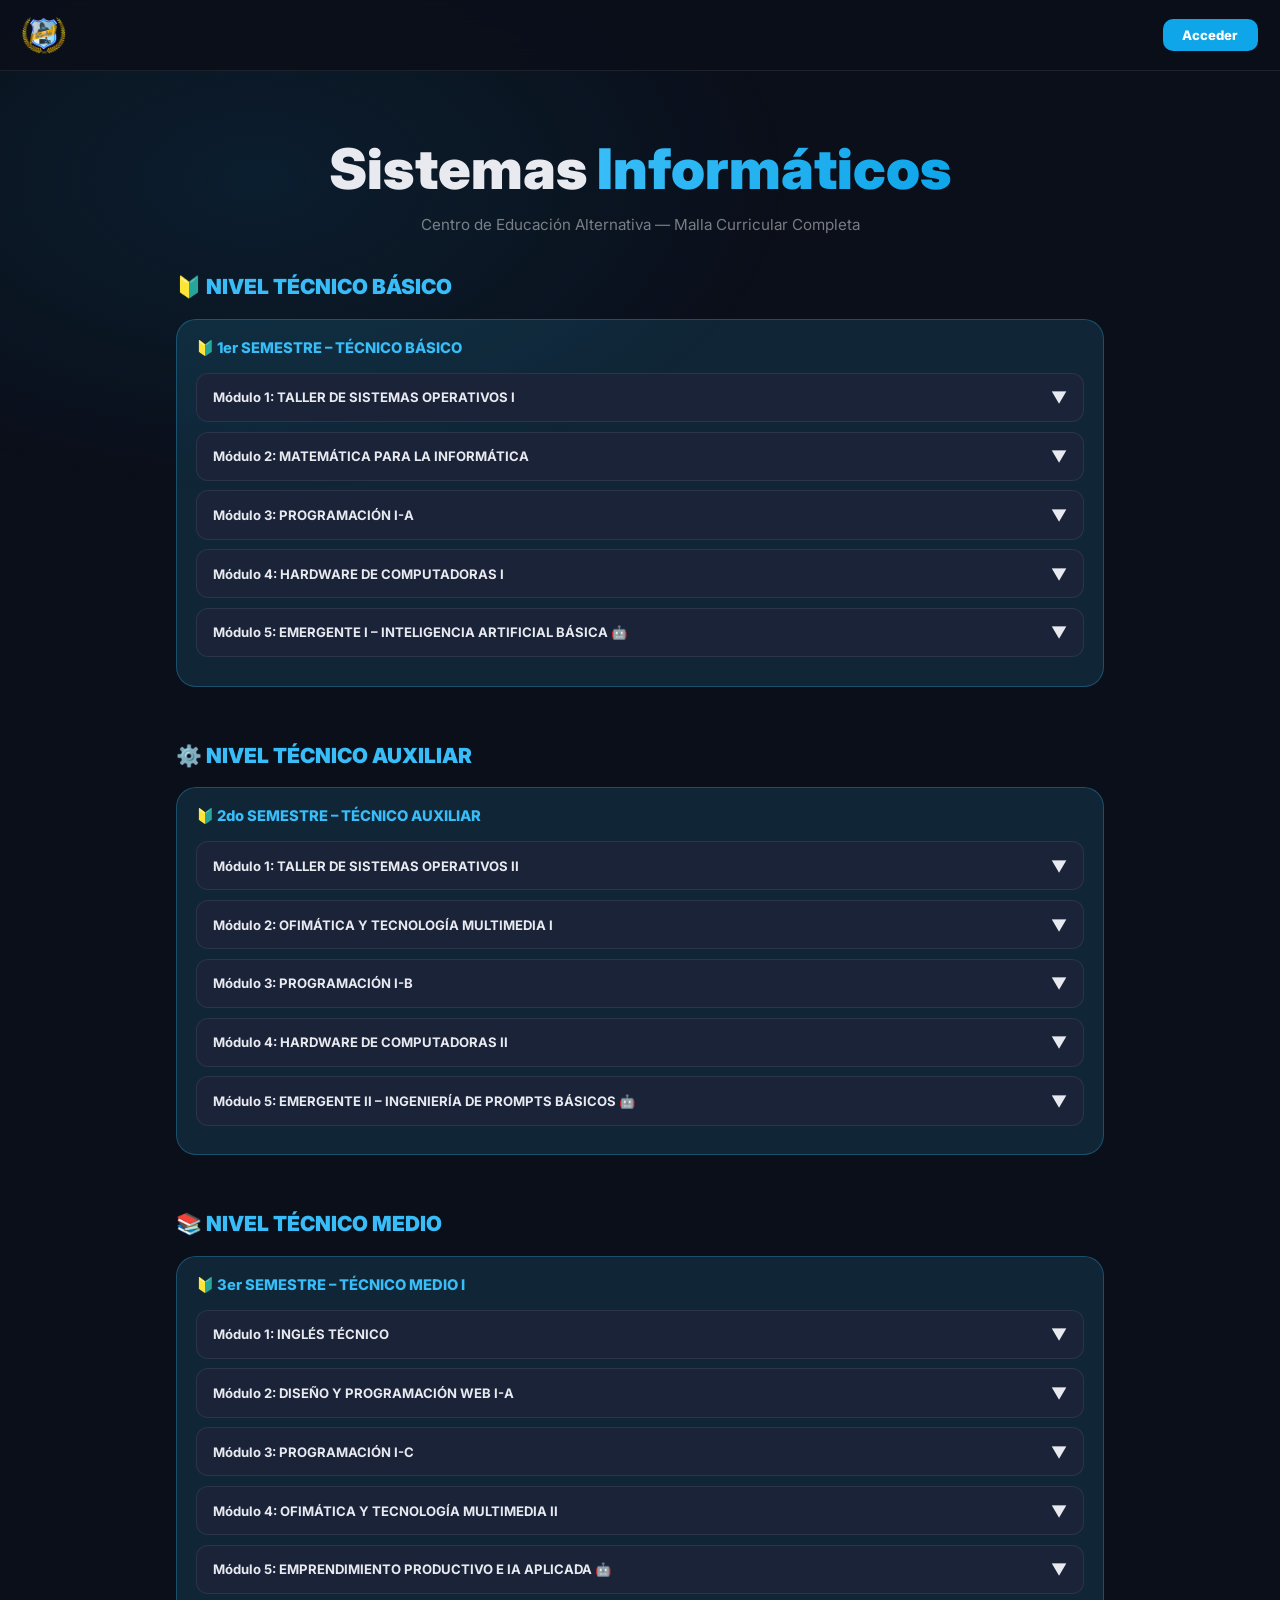
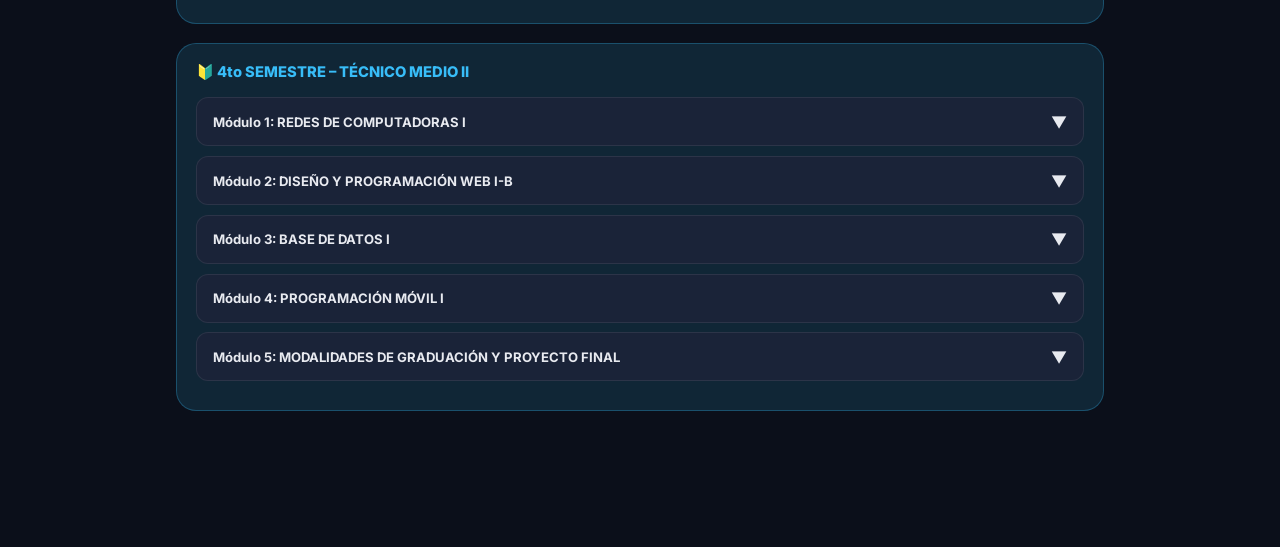
<file: frontend/index.html>
﻿<!DOCTYPE html>
<html lang="es">
<head>
<meta charset="UTF-8">
<meta name="viewport" content="width=device-width, initial-scale=1.0">
<title>Sistemas Informáticos CEA – Malla Curricular</title>
<meta property="og:title" content="Sistemas Informáticos CEA – Plataforma Educativa">
<meta property="og:description" content="Plataforma académica del Centro de Educación Alternativa – Sistemas Informáticos">
<meta property="og:image" content="instalar/share-icon.png">
<meta property="og:url" content="">
<meta name="twitter:card" content="summary_large_image">
<link rel="manifest" href="instalar/manifest.json">
<meta name="theme-color" content="#0ea5e9">
<link rel="apple-touch-icon" href="images/logo.png">
<link href="https://fonts.googleapis.com/css2?family=Inter:wght@400;600;700;800;900&display=swap" rel="stylesheet">
<style>
*,*::before,*::after{margin:0;padding:0;box-sizing:border-box}
:root{--a:#0ea5e9;--a2:#38bdf8;--dark:#0b0f1a;--card:#131929;--card2:#1a2338;--b:rgba(255,255,255,.08);--t:#e8eaf0;--m:rgba(255,255,255,.45);--cel:rgba(56,189,248,.13)}
body{font-family:'Inter',sans-serif;background:var(--dark);color:var(--t);min-height:100vh;overflow-x:hidden}
body::before{content:'';position:fixed;inset:0;background:radial-gradient(ellipse 60% 50% at 20% 20%,rgba(14,165,233,.1) 0%,transparent 70%);pointer-events:none;z-index:0}
nav{position:sticky;top:0;z-index:100;display:flex;align-items:center;justify-content:space-between;padding:.8rem 1.4rem;border-bottom:1px solid var(--b);backdrop-filter:blur(14px);background:rgba(11,15,26,.9)}
.logo-img{height:44px;object-fit:contain}
.btn-login{background:var(--a);color:#fff;padding:.5rem 1.2rem;border-radius:10px;font-weight:800;text-decoration:none;font-size:.82rem}
.hero{text-align:center;padding:4rem 1rem 2.5rem;position:relative;z-index:1}
.hero h1{font-size:2.8rem;font-weight:900;margin-bottom:.8rem}
.hero h1 em{font-style:normal;background:linear-gradient(90deg,var(--a2),var(--a));-webkit-background-clip:text;-webkit-text-fill-color:transparent}
.hero p{color:var(--m);font-size:.95rem}
.wrap{max-width:960px;margin:0 auto;padding:0 1rem 5rem;position:relative;z-index:1}
.lvl-section{margin-bottom:3.5rem}
.lvl-title{font-size:1.3rem;font-weight:900;margin-bottom:1.2rem;display:flex;align-items:center;gap:.7rem;color:var(--a2)}
.sem-block{background:var(--cel);border:1.5px solid rgba(56,189,248,.28);border-radius:20px;padding:1.2rem;margin-bottom:1.2rem}
.sem-title{font-size:.92rem;font-weight:800;margin-bottom:1rem;color:var(--a2)}
.mod-card{background:var(--card2);border:1px solid var(--b);border-radius:12px;margin-bottom:.6rem;overflow:hidden}
.mod-header{padding:.85rem 1rem;cursor:pointer;display:flex;justify-content:space-between;align-items:center}
.mod-name{font-size:.82rem;font-weight:700;flex:1;padding-right:.5rem}
.mod-body{display:none;padding:1rem;border-top:1px solid var(--b)}
.mod-card.open .mod-body{display:block}
.topic-item{font-size:.75rem;padding:.45rem .7rem;border-radius:8px;background:rgba(255,255,255,.03);border:1px solid var(--b);color:var(--m);margin-bottom:.35rem}
.locked{display:block;margin-top:.8rem;font-size:.68rem;color:var(--a2);font-weight:700;text-align:center}
.badge-cea{background:linear-gradient(135deg,#0ea5e9,#38bdf8);color:#fff;font-size:.65rem;font-weight:800;padding:.2rem .6rem;border-radius:20px;text-transform:uppercase;letter-spacing:.05em}
@media(min-width:640px){.hero h1{font-size:3.5rem}}
@media(max-width:480px){.hero h1{font-size:2rem}.lvl-title{font-size:1.1rem}}
</style>
</head>
<body>
<nav>
  <img src="images/logo.png" alt="CEA" class="logo-img" onerror="this.style.display='none'">
  <a href="login.html" class="btn-login">Acceder</a>
</nav>

<div class="hero">
  <h1>Sistemas <em>Informáticos</em></h1>
  <p>Centro de Educación Alternativa &mdash; Malla Curricular Completa</p>
</div>

<div class="wrap" id="main-container"></div>

<script>
const MALLA = [
  { nivel:"NIVEL TÉCNICO BÁSICO", icon:"🔰", semestres:[
    { nombre:"1er SEMESTRE – TÉCNICO BÁSICO", modulos:[
      {n:"TALLER DE SISTEMAS OPERATIVOS I", t:["Introducción a los sistemas operativos","Máquinas virtuales","Administración de recursos de hardware","Administración de plataforma Windows"]},
      {n:"MATEMÁTICA PARA LA INFORMÁTICA", t:["Fundamentos y Sistemas de Numeración","Lógica Matemática y Álgebra Booleana","Teoría de Conjuntos, Relaciones y Funciones","Sucesiones y series numéricas"]},
      {n:"PROGRAMACIÓN I-A", t:["Diseño de algoritmos","Lenguaje de programación e IDEs","Estructuras básicas de control","Resolución de Problemas y Pruebas de Escritorio"]},
      {n:"HARDWARE DE COMPUTADORAS I", t:["Evolución y generación de computadoras","Arquitectura y Partes de una computadora","Instalación de sistemas operativos y software","Internet de las cosas (IoT)"]},
      {n:"EMERGENTE I – INTELIGENCIA ARTIFICIAL BÁSICA 🤖", t:["Fundamentos de la Inteligencia Artificial","Uso incorrecto de la IA en la informática","Limitaciones tecnológicas de la IA actual","Uso responsable y ético como futuros profesionales"]}
    ]}
  ]},
  { nivel:"NIVEL TÉCNICO AUXILIAR", icon:"⚙️", semestres:[
    { nombre:"2do SEMESTRE – TÉCNICO AUXILIAR", modulos:[
      {n:"TALLER DE SISTEMAS OPERATIVOS II", t:["Administración plataforma Linux","Contenedores y Virtualización Ligera","Utilitarios de Sistema","Seguridad y Gestión de Redes en Linux"]},
      {n:"OFIMÁTICA Y TECNOLOGÍA MULTIMEDIA I", t:["Procesador de texto avanzado","Hoja de cálculo avanzado","Presentaciones interactivas","Herramientas Colaborativas en la Nube"]},
      {n:"PROGRAMACIÓN I-B", t:["Estructuras Iterativas (Bucles)","Programación modular","Estructuras de Datos Estáticas","Introducción a la Programación Orientada a Objetos"]},
      {n:"HARDWARE DE COMPUTADORAS II", t:["Software de mantenimiento e imágenes de sistema","Mantenimiento preventivo","Mantenimiento correctivo","Principios de electrónica aplicados"]},
      {n:"EMERGENTE II – INGENIERÍA DE PROMPTS BÁSICOS 🤖", t:["Fundamentos de la Ingeniería de Prompts","Prompts para tareas ofimáticas y soporte técnico","Errores comunes en Modelos de Lenguaje","Buenas prácticas y refinamiento"]}
    ]}
  ]},
  { nivel:"NIVEL TÉCNICO MEDIO", icon:"📚", semestres:[
    { nombre:"3er SEMESTRE – TÉCNICO MEDIO I", modulos:[
      {n:"INGLÉS TÉCNICO", t:["Estructuras Gramaticales y Entorno Personal","Vocabulario de Informática e Internet","Inglés para Programación y Sistemas de Medida","Seguridad Industrial y Manuales Técnicos"]},
      {n:"DISEÑO Y PROGRAMACIÓN WEB I-A", t:["Introducción al diseño web","HTML (Lenguaje de marcas de hipertexto)","CSS (Hojas de estilo en cascada)","Diseño Responsivo y Frameworks Básicos"]},
      {n:"PROGRAMACIÓN I-C", t:["Programación Orientada a Objetos (POO Avanzada)","Modelado de Software","Estructuras de Datos Lineales","Listas Enlazadas y Colecciones"]},
      {n:"OFIMÁTICA Y TECNOLOGÍA MULTIMEDIA II", t:["Edición de audio digital","Edición de video","Tratamiento de imágenes","Producción multimedia integral"]},
      {n:"EMPRENDIMIENTO PRODUCTIVO E IA APLICADA 🤖", t:["Emprendimiento Productivo en Tecnología","Prompt Estructurado para Resolución Lógica","Uso de IA en Programación y Desarrollo","Mejora de Resultados mediante Técnicas de Prompting"]}
    ]},
    { nombre:"4to SEMESTRE – TÉCNICO MEDIO II", modulos:[
      {n:"REDES DE COMPUTADORAS I", t:["Fundamentos y Topologías de Red","Medios de Transmisión, Dispositivos y Modelos","Direccionamiento IP y Subredes","Protocolos y Servicios en TCP/IP"]},
      {n:"DISEÑO Y PROGRAMACIÓN WEB I-B", t:["Programación Frontend con JavaScript","Desarrollo de aplicaciones Backend","Consumo e Integración de APIs","Administración y publicación de sitios web"]},
      {n:"BASE DE DATOS I", t:["Introducción a Bases de Datos","Diseño Conceptual: Modelo Entidad-Relación (E-R)","Diseño Lógico y Normalización","Lenguaje SQL y Software para Bases de Datos"]},
      {n:"PROGRAMACIÓN MÓVIL I", t:["Introducción a las Tecnologías Móviles","Arquitectura y Componentes para el Desarrollo","Diseño de Interfaz (UI) y Experiencia de Usuario (UX)","Aplicación práctica y conexión IoT (Microcontroladores)"]},
      {n:"MODALIDADES DE GRADUACIÓN Y PROYECTO FINAL", t:["Reglamentación y Elección de Modalidad","Planificación del Proyecto Tecnológico asistido por IA","Desarrollo y Generación Estructural con IA","Iteración, Refinamiento y Defensa Final"]}
    ]}
  ]}
];

function render() {
  const c = document.getElementById('main-container');
  c.innerHTML = MALLA.map((lvl, li) => `
    <div class="lvl-section">
      <div class="lvl-title">${lvl.icon} ${lvl.nivel}</div>
      ${lvl.semestres.map((sem, si) => `
        <div class="sem-block">
          <div class="sem-title">🔰 ${sem.nombre}</div>
          ${sem.modulos.map((mod, mi) => `
            <div class="mod-card" id="mc-${li}-${si}-${mi}">
              <div class="mod-header" onclick="toggle('mc-${li}-${si}-${mi}')">
                <div class="mod-name">Módulo ${mi+1}: ${mod.n}</div>
                <span>▼</span>
              </div>
              <div class="mod-body">
                ${mod.t.map((t,ti) => `<div class="topic-item">📌 Tema ${ti+1}: ${t}</div>`).join('')}
                <span class="locked">🔒 Inicia sesión para ver el material</span>
              </div>
            </div>
          `).join('')}
        </div>
      `).join('')}
    </div>
  `).join('');
}

function toggle(id) {
  document.getElementById(id).classList.toggle('open');
}

render();
</script>

<!-- Script PWA para instalar -->
<script src="./instalar/pwa.js"></script>
</body>
</html>
</file>
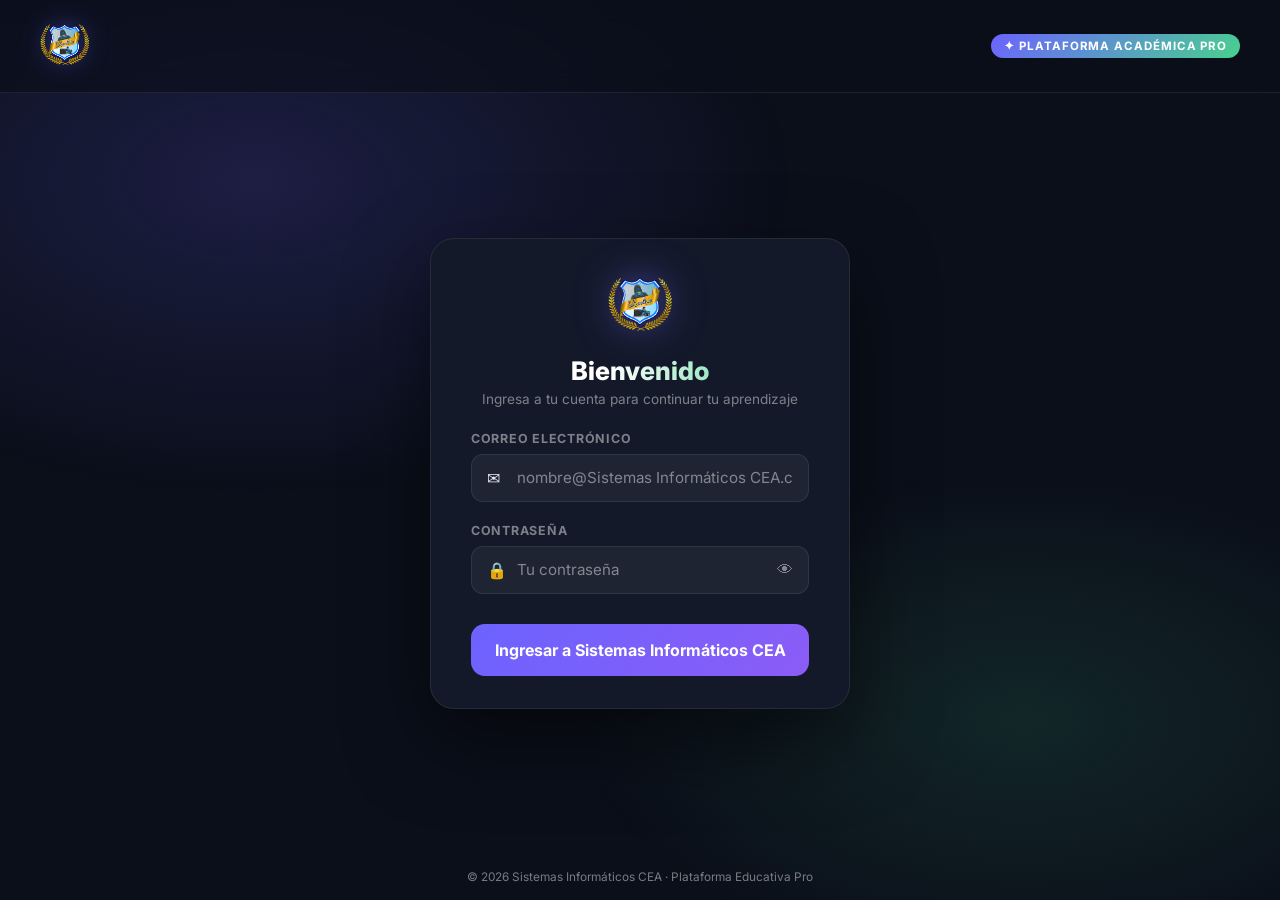
<file: frontend/login.html>
﻿<!DOCTYPE html>
<html lang="es">
<head>
    <meta charset="UTF-8">
    <meta name="viewport" content="width=device-width, initial-scale=1.0">
    <title>Sistemas Informáticos CEA – Acceso</title>
    <!-- Meta tags para compartir (WhatsApp, FB, etc.) -->
    <meta property="og:title" content="Sistemas Informáticos CEA – Acceso">
    <meta property="og:description" content="Ingresa a tu cuenta para continuar tu aprendizaje">
    <meta property="og:image" content="https://Sistemas Informáticos CEA-frontend-production-5d49.up.railway.app/instalar/share-icon.png">
    <meta property="og:url" content="https://Sistemas Informáticos CEA-frontend-production-5d49.up.railway.app/login.html">
    <meta name="twitter:card" content="summary_large_image">
    <!-- PWA Meta Tags -->
    <link rel="manifest" href="instalar/manifest.json">
    <meta name="theme-color" content="#0ea5e9">
    <link rel="apple-touch-icon" href="images/logo.png">
    <link href="https://fonts.googleapis.com/css2?family=Inter:wght@300;400;500;600;700;800;900&display=swap" rel="stylesheet">
    <script src="js/api.js"></script>
    <style>
        *, *::before, *::after { margin: 0; padding: 0; box-sizing: border-box; }

        :root {
            --accent:  #6c63ff;
            --accent2: #48d18e;
            --dark:    #0b0f1a;
            --card:    #131929;
            --border:  rgba(255,255,255,.08);
            --text:    #e8eaf0;
            --muted:   rgba(255,255,255,.45);
        }

        body {
            font-family: 'Inter', sans-serif;
            background: var(--dark);
            color: var(--text);
            min-height: 100vh;
            display: flex;
            flex-direction: column;
        }

        /* ─── Background blobs ─── */
        body::before {
            content: '';
            position: fixed;
            inset: 0;
            background:
                radial-gradient(ellipse 60% 50% at 20% 20%, rgba(108,99,255,.18) 0%, transparent 70%),
                radial-gradient(ellipse 50% 40% at 80% 80%, rgba(72,209,142,.12) 0%, transparent 70%);
            pointer-events: none;
            z-index: 0;
        }

        /* ─── Navbar ─── */
        nav {
            position: relative;
            z-index: 10;
            display: flex;
            align-items: center;
            justify-content: space-between;
            padding: 1.2rem 2.5rem;
            border-bottom: 1px solid var(--border);
            backdrop-filter: blur(12px);
            background: rgba(11,15,26,.7);
        }

        .nav-logo img {
            height: 50px;
            object-fit: contain;
            filter: drop-shadow(0 0 12px rgba(108,99,255,.4));
        }

        .nav-badge {
            background: linear-gradient(135deg, var(--accent), var(--accent2));
            color: #fff;
            font-size: .72rem;
            font-weight: 700;
            letter-spacing: .08em;
            padding: .3rem .8rem;
            border-radius: 20px;
            text-transform: uppercase;
        }

        /* ─── Main wrapper ─── */
        main {
            position: relative;
            z-index: 1;
            flex: 1;
            display: grid;
            place-items: center;
            padding: 2rem 1rem;
        }

        /* ─── Card ─── */
        .login-card {
            background: var(--card);
            border: 1px solid var(--border);
            border-radius: 24px;
            padding: 2rem 2.5rem;
            width: 100%;
            max-width: 420px;
            box-shadow: 0 30px 80px rgba(0,0,0,.5);
            animation: slideUp .5s cubic-bezier(.22,1,.36,1) both;
        }

        @keyframes slideUp {
            from { opacity: 0; transform: translateY(28px); }
            to   { opacity: 1; transform: translateY(0); }
        }

        .card-logo {
            display: flex;
            justify-content: center;
            margin-bottom: 1.2rem;
        }

        .card-logo img {
            height: 65px;
            object-fit: contain;
            filter: drop-shadow(0 0 18px rgba(108,99,255,.5));
        }

        .card-title {
            font-size: 1.6rem;
            font-weight: 800;
            text-align: center;
            margin-bottom: .3rem;
            background: linear-gradient(90deg, #fff 40%, var(--accent2));
            -webkit-background-clip: text;
            -webkit-text-fill-color: transparent;
        }

        .card-sub {
            text-align: center;
            color: var(--muted);
            font-size: .85rem;
            margin-bottom: 1.5rem;
        }

        /* ─── Form ─── */
        .field {
            margin-bottom: 1.3rem;
        }

        .field label {
            display: block;
            font-size: .78rem;
            font-weight: 700;
            letter-spacing: .06em;
            text-transform: uppercase;
            color: var(--muted);
            margin-bottom: .5rem;
        }

        .input-wrap {
            position: relative;
        }

        .input-wrap .ico {
            position: absolute;
            left: 1rem;
            top: 50%;
            transform: translateY(-50%);
            font-size: 1rem;
            pointer-events: none;
        }

        .input-wrap input {
            width: 100%;
            background: rgba(255,255,255,.05);
            border: 1px solid var(--border);
            border-radius: 12px;
            padding: .85rem 1rem .85rem 2.8rem;
            color: var(--text);
            font-size: .95rem;
            font-family: 'Inter', sans-serif;
            transition: border-color .2s, box-shadow .2s;
            outline: none;
        }

        .input-wrap input::placeholder { color: var(--muted); }

        .input-wrap input:focus {
            border-color: var(--accent);
            box-shadow: 0 0 0 3px rgba(108,99,255,.2);
        }

        /* toggle password */
        .toggle-pw {
            position: absolute;
            right: 1rem;
            top: 50%;
            transform: translateY(-50%);
            background: none;
            border: none;
            color: var(--muted);
            cursor: pointer;
            font-size: 1rem;
            padding: 0;
        }

        /* ─── Button ─── */
        .btn-login {
            width: 100%;
            padding: 1rem;
            border: none;
            border-radius: 14px;
            background: linear-gradient(135deg, var(--accent) 0%, #8b5cf6 100%);
            color: #fff;
            font-size: 1rem;
            font-weight: 700;
            font-family: 'Inter', sans-serif;
            cursor: pointer;
            margin-top: .6rem;
            transition: opacity .2s, transform .15s;
            position: relative;
            overflow: hidden;
        }

        .btn-login::after {
            content: '';
            position: absolute;
            inset: 0;
            background: rgba(255,255,255,0);
            transition: background .2s;
        }

        .btn-login:hover { opacity: .92; transform: translateY(-1px); }
        .btn-login:active { transform: translateY(0); }
        .btn-login:disabled { opacity: .55; cursor: not-allowed; transform: none; }

        /* ─── Toast ─── */
        #toast {
            position: fixed;
            bottom: 2rem;
            left: 50%;
            transform: translateX(-50%) translateY(80px);
            background: var(--card);
            border: 1px solid var(--border);
            border-radius: 14px;
            padding: .85rem 1.6rem;
            font-size: .88rem;
            font-weight: 600;
            display: flex;
            align-items: center;
            gap: .6rem;
            z-index: 9999;
            transition: transform .35s cubic-bezier(.22,1,.36,1), opacity .35s;
            opacity: 0;
            pointer-events: none;
            min-width: 260px;
            max-width: 90vw;
            text-align: center;
        }

        #toast.show { transform: translateX(-50%) translateY(0); opacity: 1; }
        #toast.success { border-color: var(--accent2); color: var(--accent2); }
        #toast.error   { border-color: #f87171; color: #f87171; }
        #toast.warning { border-color: #fbbf24; color: #fbbf24; }

        /* ─── Footer ─── */
        footer {
            position: relative;
            z-index: 1;
            text-align: center;
            padding: 1rem;
            font-size: .74rem;
            color: var(--muted);
        }

        @media (max-width: 480px) {
            nav { padding: 1rem 1.2rem; }
            .login-card { padding: 2.2rem 1.4rem 2rem; }
        }
    </style>
</head>
<body>

    <nav>
        <div class="nav-logo">
            <img src="images/logo.png" alt="Sistemas Informáticos CEA"
                 onerror="this.style.display='none'">
        </div>
        <span class="nav-badge">✦ Plataforma Académica Pro</span>
    </nav>

    <main>
        <div class="login-card">
            <div class="card-logo">
                <img src="images/logo.png" alt="Logo"
                     onerror="this.style.display='none'">
            </div>

            <h1 class="card-title">Bienvenido</h1>
            <p class="card-sub">Ingresa a tu cuenta para continuar tu aprendizaje</p>

            <form id="login-form" autocomplete="off">
                <div class="field">
                    <label for="email">Correo electrónico</label>
                    <div class="input-wrap">
                        <span class="ico">✉</span>
                        <input type="email" id="email" required
                               placeholder="nombre@Sistemas Informáticos CEA.com">
                    </div>
                </div>

                <div class="field">
                    <label for="password">Contraseña</label>
                    <div class="input-wrap">
                        <span class="ico">🔒</span>
                        <input type="password" id="password" required
                               placeholder="Tu contraseña">
                        <button type="button" class="toggle-pw" id="toggle-pw"
                                aria-label="Mostrar contraseña">👁</button>
                    </div>
                </div>

                <button type="submit" class="btn-login" id="btn-submit">
                    Ingresar a Sistemas Informáticos CEA
                </button>
            </form>
        </div>
    </main>

    <footer>© 2026 Sistemas Informáticos CEA · Plataforma Educativa Pro</footer>

    <div id="toast"></div>

    <script>
        // Toggle password visibility
        document.getElementById('toggle-pw').addEventListener('click', () => {
            const inp = document.getElementById('password');
            const btn = document.getElementById('toggle-pw');
            if (inp.type === 'password') { inp.type = 'text'; btn.textContent = '🙈'; }
            else                         { inp.type = 'password'; btn.textContent = '👁'; }
        });

        // Toast utility
        let toastTimer;
        function showToast(msg, type = 'error') {
            clearTimeout(toastTimer);
            const t = document.getElementById('toast');
            t.textContent = msg;
            t.className = `show ${type}`;
            toastTimer = setTimeout(() => { t.className = ''; }, 4000);
        }

        // Form submit
        document.getElementById('login-form').addEventListener('submit', async (e) => {
            e.preventDefault(); // Bloqueo inmediato de recarga
            
            const email    = document.getElementById('email').value.trim();
            const password = document.getElementById('password').value;
            const btn      = document.getElementById('btn-submit');

            if (!email || !password) {
                showToast('Por favor, completa todos los campos', 'warning');
                return;
            }

            btn.disabled    = true;
            btn.textContent = 'Verificando...';

            console.log('Intentando login para:', email);

            try {
                const body = new URLSearchParams({ username: email, password });
                const res  = await fetch(API_URL + '/auth/login', {
                    method: 'POST',
                    headers: { 'Content-Type': 'application/x-www-form-urlencoded' },
                    body
                });
                
                const data = await res.json();

                if (res.ok) {
                    console.log('Login exitoso:', data.rol);
                    showToast('¡Bienvenido! Redirigiendo...', 'success');
                    
                    // Guardar datos
                    localStorage.setItem('token', data.access_token);
                    localStorage.setItem('user', JSON.stringify({
                        nombre: data.nombre || 'Usuario',
                        rol: data.rol,
                        nivel_asignado: data.nivel_asignado
                    }));

                    // Redirección con pequeño delay para el toast
                    setTimeout(() => {
                        let target = 'student/dashboard.html';
                        if (data.rol === 'administrador') target = 'admin/dashboard.html';
                        else if (data.rol === 'profesor') target = 'profesor/dashboard.html';
                        
                        console.log('Navegando a:', target);
                        window.location.href = target;
                    }, 800);
                } else {
                    console.error('Error de login:', data.detail);
                    showToast(data.detail || 'Credenciales incorrectas', 'error');
                    btn.disabled = false;
                    btn.textContent = 'Ingresar a Sistemas Informáticos CEA';
                }
            } catch (err) {
                console.error('Fallo de conexión:', err);
                showToast('Error de conexión. Revisa el servidor.', 'error');
                btn.disabled = false;
                btn.textContent = 'Ingresar a Sistemas Informáticos CEA';
            }
        });

    </script>
    <!-- script para instalar a pantalla -->
    <script src="./instalar/pwa.js"></script>
</body>
</html>
</file>
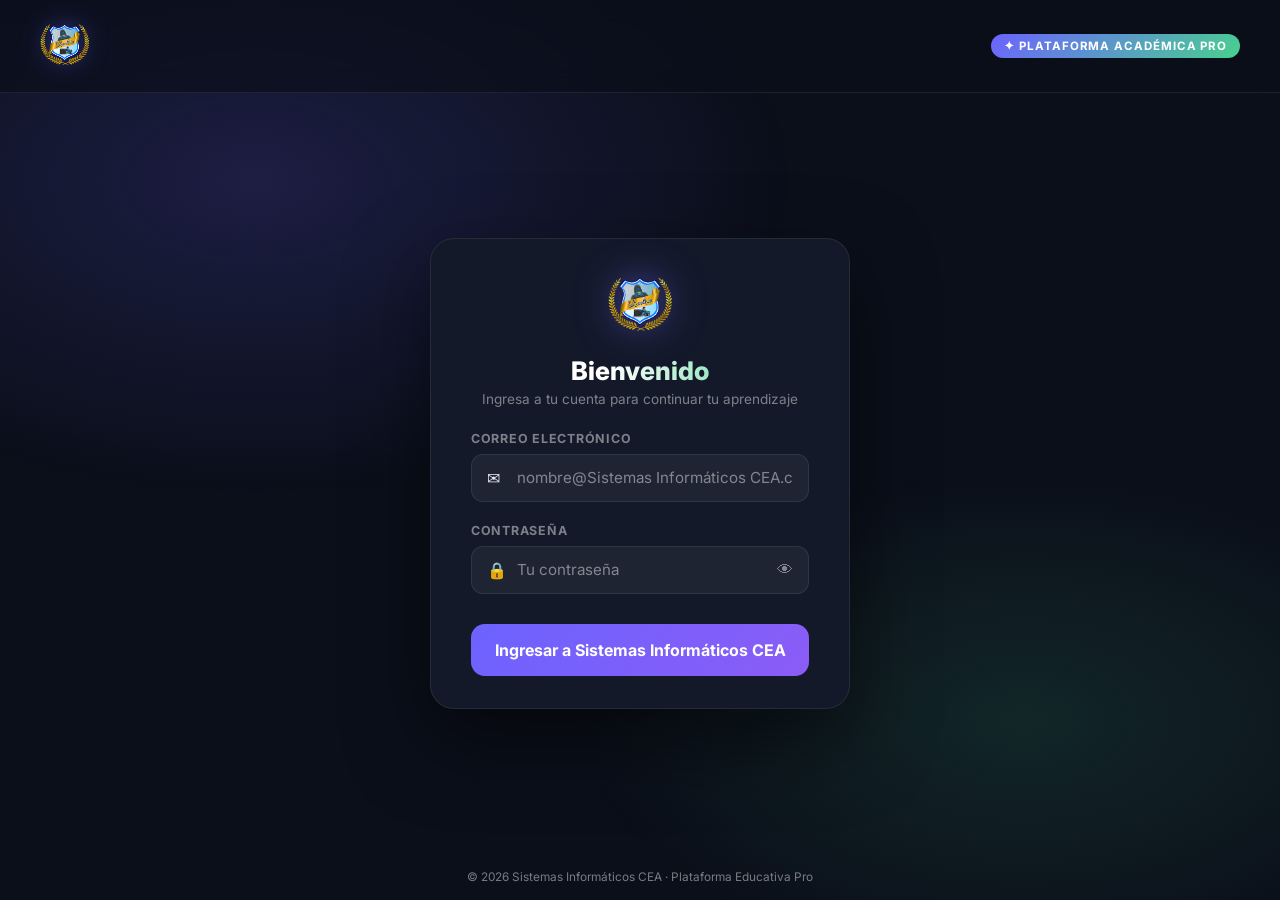
<file: frontend/admin/dashboard.html>
﻿<!DOCTYPE html>
<html lang="es">
<head>
<meta charset="UTF-8">
<meta name="viewport" content="width=device-width, initial-scale=1.0">
<title>Sistemas Informáticos CEA – Admin</title>
<!-- PWA Meta Tags -->
<link rel="manifest" href="../instalar/manifest.json">
<meta name="theme-color" content="#0ea5e9">
<link rel="apple-touch-icon" href="../images/logo.png">
<link href="https://fonts.googleapis.com/css2?family=Inter:wght@400;600;700;800;900&display=swap" rel="stylesheet">
<style>
*,*::before,*::after{margin:0;padding:0;box-sizing:border-box}

/* MODAL CREDENCIALES */
.modal-overlay{position:fixed;inset:0;background:rgba(0,0,0,.7);z-index:500;display:none;align-items:center;justify-content:center;padding:1rem}
.modal-overlay.open{display:flex}
.modal-box{background:#131929;border:1.5px solid rgba(56,189,248,.4);border-radius:20px;padding:2rem;max-width:420px;width:100%;text-align:center}
.modal-box h3{font-size:1.1rem;font-weight:900;color:#38bdf8;margin-bottom:.5rem}
.cred-row{background:rgba(56,189,248,.08);border:1px solid rgba(56,189,248,.2);border-radius:10px;padding:.8rem 1rem;margin:.8rem 0;text-align:left}
.cred-label{font-size:.6rem;font-weight:800;color:rgba(255,255,255,.45);text-transform:uppercase;margin-bottom:.2rem}
.cred-value{font-size:.95rem;font-weight:800;color:#e8eaf0;word-break:break-all}
.btn-copy{background:none;border:1px solid rgba(56,189,248,.3);color:#38bdf8;padding:.2rem .7rem;border-radius:8px;cursor:pointer;font-size:.65rem;font-weight:700;margin-left:.5rem}
.btn-modal-close{background:#0ea5e9;color:#fff;border:none;padding:.7rem 2rem;border-radius:10px;font-weight:800;cursor:pointer;margin-top:1rem;width:100%}
:root{--a:#0ea5e9;--a2:#38bdf8;--dark:#0b0f1a;--card:#131929;--card2:#1a2338;--b:rgba(255,255,255,.08);--t:#e8eaf0;--m:rgba(255,255,255,.45);--cel:rgba(56,189,248,.13)}
body{font-family:'Inter',sans-serif;background:var(--dark);color:var(--t);min-height:100vh;overflow-x:hidden}

/* HEADER */
.topbar{position:sticky;top:0;z-index:200;display:flex;align-items:center;justify-content:space-between;padding:.7rem 1.2rem;background:rgba(11,15,26,.95);border-bottom:1px solid var(--b);backdrop-filter:blur(12px)}
.topbar-title{font-size:1rem;font-weight:800;color:var(--a2)}
.btn-logout{background:rgba(248,113,113,.12);color:#f87171;border:1px solid rgba(248,113,113,.3);padding:.4rem .9rem;border-radius:16px;cursor:pointer;font-weight:700;font-size:.72rem}

/* NAV TABS */
.nav-tabs{display:flex;gap:.4rem;padding:.6rem 1.2rem;border-bottom:1px solid var(--b);overflow-x:auto;background:rgba(11,15,26,.8)}
.nav-tabs::-webkit-scrollbar{display:none}
.tab{padding:.45rem 1rem;border-radius:20px;border:1.5px solid var(--b);background:none;color:var(--m);font-weight:700;font-size:.72rem;cursor:pointer;white-space:nowrap;transition:.2s}
.tab.active{border-color:var(--a2);color:var(--a2);background:var(--cel)}

/* CONTENT */
.content{max-width:900px;margin:0 auto;padding:1.2rem}

/* STATS */
.stats-grid{display:grid;grid-template-columns:repeat(auto-fit,minmax(130px,1fr));gap:.8rem;margin-bottom:1.4rem}
.stat-card{background:var(--cel);border:1.5px solid rgba(56,189,248,.25);border-radius:16px;padding:1rem;text-align:center}
.stat-num{font-size:2rem;font-weight:900;color:var(--a2)}
.stat-label{font-size:.65rem;color:var(--m);font-weight:600;text-transform:uppercase;margin-top:.2rem}

/* TABLE BY LEVEL */
.level-group{background:var(--card);border:1px solid var(--b);border-radius:16px;margin-bottom:1rem;overflow:hidden}
.level-header{display:flex;align-items:center;justify-content:space-between;padding:.9rem 1.2rem;cursor:pointer;background:rgba(56,189,248,.05)}
.level-header h4{font-size:.85rem;font-weight:800;color:var(--a2)}
.level-body{display:none;padding:.8rem 1.2rem 1.2rem}
.level-group.open .level-body{display:block}
.tbl-wrap{overflow-x:auto;border-radius:10px}
table{width:100%;border-collapse:collapse;min-width:400px;font-size:.75rem}
th{text-align:left;padding:.6rem .8rem;color:var(--m);border-bottom:1px solid var(--b);text-transform:uppercase;font-size:.62rem}
td{padding:.6rem .8rem;border-bottom:1px solid rgba(255,255,255,.03)}
.tag{padding:.2rem .6rem;border-radius:20px;font-size:.6rem;font-weight:700;background:var(--cel);color:var(--a2)}

/* CARD SECTION */
.card{background:var(--card);border:1px solid var(--b);border-radius:18px;padding:1.2rem;margin-bottom:1.2rem}
.card h3{font-size:.9rem;font-weight:800;margin-bottom:1rem}

/* FORM */
.form-grid{display:grid;grid-template-columns:repeat(auto-fit,minmax(180px,1fr));gap:.8rem}
.field{display:flex;flex-direction:column;gap:.3rem}
.field label{font-size:.6rem;font-weight:800;color:var(--m);text-transform:uppercase}
.field input,.field select{background:rgba(255,255,255,.05);border:1px solid var(--b);border-radius:8px;padding:.6rem;color:var(--t);font-size:.82rem;outline:none;width:100%}
.field input:focus{border-color:var(--a)}
.btn-primary{background:var(--a);color:#fff;border:none;padding:.75rem;border-radius:10px;font-weight:800;cursor:pointer;width:100%;margin-top:.8rem;font-size:.82rem}
.btn-green{background:#10b981;color:#fff;border:none;padding:.75rem;border-radius:10px;font-weight:800;cursor:pointer;width:100%;font-size:.82rem}

/* BULK */
.bulk-area{background:rgba(14,165,233,.04);border:2px dashed rgba(14,165,233,.3);border-radius:14px;padding:1rem;margin-bottom:1.2rem}
.bulk-area h4{font-size:.8rem;font-weight:800;margin-bottom:.8rem;color:var(--a2)}
.bulk-row{display:flex;flex-direction:column;gap:.6rem}

/* TOAST */
#toast{position:fixed;bottom:1.5rem;left:50%;transform:translateX(-50%);background:#0f172a;border:1.5px solid var(--a);padding:.8rem 1.6rem;border-radius:12px;font-size:.82rem;font-weight:700;display:none;z-index:999;white-space:nowrap}

/* ALERT */
#err-box{background:rgba(248,113,113,.1);border:1px solid rgba(248,113,113,.3);color:#fca5a5;border-radius:10px;padding:.7rem 1rem;margin-bottom:1rem;font-size:.75rem;display:none}

@media(max-width:480px){.form-grid{grid-template-columns:1fr}}
</style>
</head>
<body>

<div class="topbar">
  <div class="topbar-title">🎓 Sistemas Informáticos CEA Admin</div>
  <button class="btn-logout" id="btn-logout">Cerrar Sesión</button>
</div>

<div class="nav-tabs">
  <button class="tab active" data-page="resumen">📊 Resumen</button>
  <button class="tab" data-page="profesores">👨‍🏫 Profesores</button>
  <button class="tab" data-page="estudiantes">🎓 Estudiantes</button>
  <button class="tab" data-page="reportes">📈 Reportes</button>
  <button class="tab" data-page="micuenta">🔒 Mi Cuenta</button>
</div>

<div class="content">
  <div id="err-box"></div>

  <!-- RESUMEN -->
  <div id="page-resumen" class="page">
    <div class="stats-grid">
      <div class="stat-card"><div class="stat-num" id="s-total">–</div><div class="stat-label">Total Inscritos</div></div>
      <div class="stat-card"><div class="stat-num" id="s-prof">–</div><div class="stat-label">Profesores</div></div>
      <div class="stat-card"><div class="stat-num" id="s-est">–</div><div class="stat-label">Estudiantes</div></div>
      <div class="stat-card"><div class="stat-num" id="s-niv">–</div><div class="stat-label">Niveles Activos</div></div>
    </div>
    <h3 style="font-size:.85rem;font-weight:800;color:var(--m);margin-bottom:.8rem;text-transform:uppercase">Estudiantes por Nivel</h3>
    <div id="level-summary"></div>
  </div>

  <!-- PROFESORES -->
  <div id="page-profesores" class="page" style="display:none">
    <div class="card">
      <h3>➕ Registrar Profesor</h3>
      <form id="form-prof">
        <div class="form-grid">
          <div class="field"><label>Nombres</label><input id="p-nombre" required placeholder="Ej: Juan Carlos"></div>
          <div class="field"><label>Apellidos</label><input id="p-apellido" required placeholder="Ej: Pérez López"></div>
          <div class="field"><label>Carnet</label><input id="p-carnet" required placeholder="Ej: 2024001"></div>
          <div class="field"><label>Semestre Asignado</label>
            <select id="p-nivel"><option value="Básico - 1er SEMESTRE">1er SEM - BÁSICO</option><option value="Auxiliar - 2do SEMESTRE">2do SEM - AUXILIAR</option><option value="Medio - 3er SEMESTRE">3er SEM - MEDIO I</option><option value="Medio - 4to SEMESTRE">4to SEM - MEDIO II</option></select>
          </div>
        </div>
        <button type="submit" class="btn-primary">Crear Profesor</button>
      </form>
    </div>
    <div class="bulk-area">
      <h4>📂 Carga Masiva (.xlsx)</h4>
      <div class="bulk-row">
        <select id="bulk-nivel-p"><option value="Básico">Básico</option><option value="Auxiliar">Auxiliar</option><option value="Medio">Medio</option></select>
        <input type="file" id="file-p" accept=".xlsx">
        <button class="btn-green" onclick="uploadExcel('profesor')">🚀 Subir Excel</button>
      </div>
    </div>
    <div class="card">
      <div style="display:flex; justify-content:space-between; align-items:center; margin-bottom: 1rem;">
        <h3 style="margin:0;">📋 Profesores Registrados</h3>
        <input type="text" id="search-prof" placeholder="🔍 Buscar por carnet o nombre..." onkeyup="renderProfs()" style="padding: .5rem; border-radius: 8px; border: 1px solid var(--b); background: var(--dark); color: var(--t); font-size: .8rem; width: 220px;">
      </div>
      <div class="tbl-wrap"><table><thead><tr><th>Nombre</th><th>Email</th><th>Carnet</th><th>Nivel</th><th>Estado</th><th>⚙️</th></tr></thead><tbody id="tbl-prof"><tr><td colspan="6" style="color:var(--m);text-align:center">Cargando...</td></tr></tbody></table></div>
    </div>
  </div>

  <!-- ESTUDIANTES -->
  <div id="page-estudiantes" class="page" style="display:none">
    <div class="card">
      <h3>➕ Inscribir Estudiante</h3>
      <form id="form-est">
        <div class="form-grid">
          <div class="field"><label>Nombres</label><input id="e-nombre" required placeholder="Ej: María"></div>
          <div class="field"><label>Apellidos</label><input id="e-apellido" required placeholder="Ej: García"></div>
          <div class="field"><label>Carnet</label><input id="e-carnet" required placeholder="Ej: 2024002"></div>
          <div class="field"><label>Nivel</label>
            <select id="e-nivel"><option value="Básico">NIVEL BÁSICO</option><option value="Auxiliar">NIVEL AUXILIAR</option><option value="Medio">NIVEL MEDIO</option></select>
          </div>
        </div>
        <button type="submit" class="btn-primary">Inscribir Estudiante</button>
      </form>
    </div>
    <div class="bulk-area">
      <h4>📂 Carga Masiva (.xlsx)</h4>
      <div class="bulk-row">
        <select id="bulk-nivel-e"><option value="Básico">Básico</option><option value="Auxiliar">Auxiliar</option><option value="Medio">Medio</option></select>
        <input type="file" id="file-e" accept=".xlsx">
        <button class="btn-green" onclick="uploadExcel('estudiante')">🚀 Subir Excel</button>
      </div>
    </div>
    <div class="card">
      <div style="display:flex; justify-content:space-between; align-items:center; margin-bottom: 1rem;">
        <h3 style="margin:0;">📋 Estudiantes Inscritos</h3>
        <input type="text" id="search-est" placeholder="🔍 Buscar por carnet o nombre..." onkeyup="renderEsts()" style="padding: .5rem; border-radius: 8px; border: 1px solid var(--b); background: var(--dark); color: var(--t); font-size: .8rem; width: 220px;">
      </div>
      <div class="tbl-wrap"><table><thead><tr><th>Nombre</th><th>Email</th><th>Carnet</th><th>Nivel</th><th>Estado</th><th>⚙️</th></tr></thead><tbody id="tbl-est"><tr><td colspan="6" style="color:var(--m);text-align:center">Cargando...</td></tr></tbody></table></div>
    </div>
  </div>

  <!-- REPORTES -->
  <div id="page-reportes" class="page" style="display:none">
    <div class="card" style="text-align:center; padding: 3rem 1rem;">
      <h3 style="font-size: 1.5rem; color: var(--a2); margin-bottom: 2rem;">📈 Estado Global de la Academia</h3>
      <div class="stats-grid" style="grid-template-columns: repeat(auto-fit, minmax(180px, 1fr)); gap: 1.5rem;">
        <div class="stat-card" style="background: rgba(14, 165, 233, 0.1); border-color: var(--a);">
          <div class="stat-num" id="rep-mods" style="font-size: 3rem;">–</div>
          <div class="stat-label" style="font-size: .8rem;">Módulos en Malla</div>
        </div>
        <div class="stat-card" style="background: rgba(16, 185, 129, 0.1); border-color: #10b981;">
          <div class="stat-num" id="rep-mats" style="font-size: 3rem; color: #10b981;">–</div>
          <div class="stat-label" style="font-size: .8rem;">Materiales Publicados</div>
        </div>
      </div>
      <button class="btn-primary" onclick="loadReportes()" style="max-width: 200px; margin: 2rem auto 0;">🔄 Actualizar Datos</button>
    </div>
  </div>

  <!-- MI CUENTA -->
  <div id="page-micuenta" class="page" style="display:none">
    <div class="card" style="max-width: 500px; margin: 0 auto;">
      <h3>🔒 Actualizar Mi Contraseña</h3>
      <p style="font-size:.8rem; color:var(--m); margin-bottom:1.5rem;">Como administrador, puedes actualizar tu contraseña de acceso aquí.</p>
      <form id="form-mi-cuenta">
        <div class="field" style="margin-bottom:1rem;">
          <label>Nueva Contraseña</label>
          <input type="password" id="admin-new-pw" required minlength="4" placeholder="••••••••">
        </div>
        <button type="submit" class="btn-primary">Actualizar Contraseña</button>
      </form>
    </div>
  </div>
</div>

<div id="toast"></div>

<script>
const API = "https://Sistemas Informáticos CEA-backend-production-1d08.up.railway.app";
let TOKEN = localStorage.getItem('token');
let PROFS = [], ESTS = [];

// ── INIT ──────────────────────────────────────────────────────────────────────
window.addEventListener('DOMContentLoaded', () => {
  const u = JSON.parse(localStorage.getItem('user') || '{}');
  if (!TOKEN || u.rol !== 'administrador') {
    window.location.replace('../login.html');
    return;
  }
  loadAll();
  setupTabs();
  setupForms();
  document.getElementById('btn-logout').addEventListener('click', doLogout);
});

function doLogout() {
  localStorage.removeItem('token');
  localStorage.removeItem('user');
  window.location.replace('../login.html');
}

// ── TABS ──────────────────────────────────────────────────────────────────────
function setupTabs() {
  document.querySelectorAll('.tab').forEach(btn => {
    btn.addEventListener('click', () => {
      document.querySelectorAll('.tab').forEach(b => b.classList.remove('active'));
      document.querySelectorAll('.page').forEach(p => p.style.display = 'none');
      btn.classList.add('active');
      document.getElementById('page-' + btn.dataset.page).style.display = 'block';
    });
  });
}

// ── LOAD DATA ──────────────────────────────────────────────────────────────────
async function loadAll() {
  await Promise.all([loadProfesores(), loadEstudiantes()]);
  renderResumen();
  loadReportes();
}

async function loadProfesores() {
  try {
    const r = await fetch(API + '/auth/profesores', { headers: { Authorization: 'Bearer ' + TOKEN } });
    if (!r.ok) throw new Error(await r.text());
    const d = await r.json();
    PROFS = d.profesores || [];
    renderProfesores();
  } catch(e) { showErr('Error cargando profesores: ' + e.message); }
}

async function loadEstudiantes() {
  try {
    const r = await fetch(API + '/auth/estudiantes', { headers: { Authorization: 'Bearer ' + TOKEN } });
    if (!r.ok) throw new Error(await r.text());
    const d = await r.json();
    ESTS = d.estudiantes || [];
    renderEstudiantes();
  } catch(e) { showErr('Error cargando estudiantes: ' + e.message); }
}

// ── RENDER ──────────────────────────────────────────────────────────────────
function renderResumen() {
  document.getElementById('s-total').textContent = PROFS.length + ESTS.length;
  document.getElementById('s-prof').textContent = PROFS.length;
  document.getElementById('s-est').textContent = ESTS.length;

  const niveles = [...new Set(ESTS.map(e => e.nivel_asignado).filter(Boolean))];
  document.getElementById('s-niv').textContent = niveles.length;

  const grouped = {};
  ESTS.forEach(e => {
    const n = e.nivel_asignado || 'Sin nivel';
    if (!grouped[n]) grouped[n] = [];
    grouped[n].push(e);
  });

  const html = Object.entries(grouped).sort().map(([nivel, lista]) => `
    <div class="level-group">
      <div class="level-header" onclick="this.parentElement.classList.toggle('open')">
        <h4>🔰 ${nivel} <span style="color:var(--m);font-weight:600;font-size:.7rem">(${lista.length} estudiante${lista.length !== 1 ? 's' : ''})</span></h4>
        <span style="color:var(--m)">▼</span>
      </div>
      <div class="level-body">
        <div class="tbl-wrap"><table><thead><tr><th>Nombre</th><th>Email</th><th>Carnet</th></tr></thead>
        <tbody>${lista.map(e => `<tr><td>${e.nombre} ${e.apellido || ''}</td><td>${e.email}</td><td><span class="tag">${e.carnet || '–'}</span></td></tr>`).join('')}</tbody>
        </table></div>
      </div>
    </div>
  `).join('');

  document.getElementById('level-summary').innerHTML = html || '<p style="color:var(--m)">Aún no hay estudiantes inscritos.</p>';
}

function renderProfesores() {
  const query = document.getElementById('search-prof').value.toLowerCase();
  const list = PROFS.filter(p => (p.nombre + ' ' + p.apellido).toLowerCase().includes(query) || (p.carnet && p.carnet.toLowerCase().includes(query)));
  
  document.getElementById('tbl-prof').innerHTML = list.length
    ? list.map(p => {
        const isPaused = p.estado === 'pausado';
        const color = isPaused ? '#f87171' : 'var(--a2)';
        return `<tr>
          <td>${p.nombre} ${p.apellido || ''}</td>
          <td style="font-size:.7rem;color:var(--m)">${p.email}</td>
          <td><span class="tag" style="background:rgba(255,255,255,.05);color:#fff">${p.carnet || '–'}</span></td>
          <td><span class="tag">${p.nivel_asignado || '–'}</span></td>
          <td><span class="tag" style="background:${isPaused ? 'rgba(248,113,113,.1)' : 'var(--cel)'};color:${color}">${(p.estado || 'activo').toUpperCase()}</span></td>
          <td style="white-space:nowrap;">
            <button onclick="resetPass(${p.id}, '${p.nombre.replace(/'/g, "\\'")}')" style="background:none;border:none;color:var(--a2);cursor:pointer;font-size:.9rem;margin-right:.4rem" title="Restablecer Contraseña">🔑</button>
            <button onclick="toggleEstado(${p.id}, '${p.estado || 'activo'}')" style="background:none;border:none;color:${isPaused ? '#10b981' : '#f59e0b'};cursor:pointer;font-size:.9rem;margin-right:.4rem" title="${isPaused ? 'Reanudar acceso' : 'Pausar acceso'}">${isPaused ? '▶️' : '⏸️'}</button>
            <button onclick="delUser(${p.id})" style="background:none;border:none;color:#f87171;cursor:pointer;font-size:.9rem" title="Eliminar">🗑</button>
          </td>
        </tr>`;
      }).join('')
    : '<tr><td colspan="6" style="color:var(--m);text-align:center;padding:1rem">No hay coincidencias</td></tr>';
}

function renderEstudiantes() {
  const query = document.getElementById('search-est').value.toLowerCase();
  const list = ESTS.filter(e => (e.nombre + ' ' + e.apellido).toLowerCase().includes(query) || (e.carnet && e.carnet.toLowerCase().includes(query)));

  document.getElementById('tbl-est').innerHTML = list.length
    ? list.map(e => {
        const isPaused = e.estado === 'pausado';
        const color = isPaused ? '#f87171' : 'var(--a2)';
        return `<tr>
          <td>${e.nombre} ${e.apellido || ''}</td>
          <td style="font-size:.7rem;color:var(--m)">${e.email}</td>
          <td><span class="tag" style="background:rgba(255,255,255,.05);color:#fff">${e.carnet || '–'}</span></td>
          <td><span class="tag">${e.nivel_asignado || '–'}</span></td>
          <td><span class="tag" style="background:${isPaused ? 'rgba(248,113,113,.1)' : 'var(--cel)'};color:${color}">${(e.estado || 'activo').toUpperCase()}</span></td>
          <td style="white-space:nowrap;">
            <button onclick="resetPass(${e.id}, '${e.nombre.replace(/'/g, "\\'")}')" style="background:none;border:none;color:var(--a2);cursor:pointer;font-size:.9rem;margin-right:.4rem" title="Restablecer Contraseña">🔑</button>
            <button onclick="toggleEstado(${e.id}, '${e.estado || 'activo'}')" style="background:none;border:none;color:${isPaused ? '#10b981' : '#f59e0b'};cursor:pointer;font-size:.9rem;margin-right:.4rem" title="${isPaused ? 'Reanudar acceso' : 'Pausar acceso'}">${isPaused ? '▶️' : '⏸️'}</button>
            <button onclick="delUser(${e.id})" style="background:none;border:none;color:#f87171;cursor:pointer;font-size:.9rem" title="Eliminar">🗑</button>
          </td>
        </tr>`;
      }).join('')
    : '<tr><td colspan="6" style="color:var(--m);text-align:center;padding:1rem">No hay coincidencias</td></tr>';
}

async function loadReportes() {
  try {
    const r = await fetch(API + '/modulos/stats', { headers: { Authorization: 'Bearer ' + TOKEN } });
    if (!r.ok) return;
    const d = await r.json();
    document.getElementById('rep-mods').textContent = d.modulos || 0;
    document.getElementById('rep-mats').textContent = d.materiales_publicados || 0;
  } catch(e) { console.error('Error reportes', e); }
}

// ── FORMS ──────────────────────────────────────────────────────────────────
function setupForms() {
  document.getElementById('form-prof').addEventListener('submit', async (e) => {
    e.preventDefault();
    const n  = document.getElementById('p-nombre').value.trim();
    const a  = document.getElementById('p-apellido').value.trim();
    const c  = document.getElementById('p-carnet').value.trim();
    const nv = document.getElementById('p-nivel').value;
    if (!n || !a || !c) return showErr('Completa todos los campos');
    try {
      const r = await fetch(`${API}/auth/register-profesor?nombre=${encodeURIComponent(n)}&apellido=${encodeURIComponent(a)}&carnet=${encodeURIComponent(c)}&nivel_asignado=${encodeURIComponent(nv)}`, {
        method: 'POST', headers: { Authorization: 'Bearer ' + TOKEN }
      });
      const d = await r.json();
      if (!r.ok) throw new Error(d.detail || 'Error al registrar');
      showCreds(d.email, c, n + ' ' + a);
      e.target.reset();
      await loadProfesores(); renderResumen();
    } catch(err) { showErr(err.message); }
  });

  document.getElementById('form-est').addEventListener('submit', async (e) => {
    e.preventDefault();
    const body = {
      nombre:         document.getElementById('e-nombre').value.trim(),
      apellido:       document.getElementById('e-apellido').value.trim(),
      carnet:         document.getElementById('e-carnet').value.trim(),
      nivel_asignado: document.getElementById('e-nivel').value
    };
    if (!body.nombre || !body.apellido || !body.carnet) return showErr('Completa todos los campos');
    try {
      const r = await fetch(API + '/auth/register-estudiante', {
        method: 'POST',
        headers: { Authorization: 'Bearer ' + TOKEN, 'Content-Type': 'application/json' },
        body: JSON.stringify(body)
      });
      const d = await r.json();
      if (!r.ok) throw new Error(d.detail || 'Error al inscribir');
      showCreds(d.email, body.carnet, body.nombre + ' ' + body.apellido);
      e.target.reset();
      await loadEstudiantes(); renderResumen();
    } catch(err) { showErr(err.message); }
  });

  document.getElementById('form-mi-cuenta')?.addEventListener('submit', async (e) => {
    e.preventDefault();
    const pw = document.getElementById('admin-new-pw').value;
    if(!pw) return;
    try {
      const r = await fetch(API + '/auth/update-password', {
        method: 'PUT',
        headers: { Authorization: 'Bearer ' + TOKEN, 'Content-Type': 'application/json' },
        body: JSON.stringify({ new_password: pw })
      });
      const d = await r.json();
      if (!r.ok) throw new Error(d.detail || 'Error al actualizar contraseña');
      toast('✅ Contraseña actualizada correctamente');
      e.target.reset();
    } catch(err) { showErr(err.message); }
  });
}

// ── EXCEL ──────────────────────────────────────────────────────────────────
async function uploadExcel(role) {
  const fi = document.getElementById(role === 'profesor' ? 'file-p' : 'file-e');
  const nv = document.getElementById(role === 'profesor' ? 'bulk-nivel-p' : 'bulk-nivel-e').value;
  if (!fi.files[0]) return showErr('Selecciona un archivo Excel (.xlsx)');
  const fd = new FormData(); fd.append('file', fi.files[0]);
  try {
    const r = await fetch(`${API}/auth/bulk-register?nivel=${encodeURIComponent(nv)}&rol=${role}`, {
      method: 'POST', headers: { Authorization: 'Bearer ' + TOKEN }, body: fd
    });
    const d = await r.json();
    if (!r.ok) throw new Error(d.detail || 'Error en carga masiva');
    toast(`✅ ${d.registrados} ${role}(s) registrados` + (d.errores?.length ? ` – ${d.errores.length} errores` : ''));
    fi.value = '';
    await loadAll();
  } catch(err) { showErr(err.message); }
}

// ── DELETE Y ESTADO ─────────────────────────────────────────────────────────
async function toggleEstado(id, currentState) {
  const newState = currentState === 'pausado' ? 'activo' : 'pausado';
  if (!confirm(`¿Estás seguro de que deseas ${newState === 'pausado' ? 'PAUSAR' : 'REANUDAR'} el acceso de este usuario?`)) return;
  
  try {
    const r = await fetch(`${API}/auth/usuarios/${id}/estado`, {
      method: 'PUT',
      headers: { Authorization: 'Bearer ' + TOKEN, 'Content-Type': 'application/json' },
      body: JSON.stringify({ estado: newState })
    });
    if (!r.ok) throw new Error(await r.text());
    toast(`Usuario ${newState === 'pausado' ? 'pausado ⏸️' : 'activado ▶️'}`);
    await loadAll();
  } catch(err) { showErr(err.message); }
}

async function delUser(id) {
  if (!confirm('¿Eliminar definitivamente este usuario? Esta acción no se puede deshacer y borrará todo su progreso.')) return;
  try {
    const r = await fetch(`${API}/auth/usuarios/${id}`, { method: 'DELETE', headers: { Authorization: 'Bearer ' + TOKEN } });
    if (!r.ok) throw new Error('Error al eliminar');
    toast('🗑 Usuario eliminado');
    await loadAll();
  } catch(err) { showErr(err.message); }
}

async function resetPass(id, nombre) {
  const newPass = prompt(`Ingrese la nueva contraseña para ${nombre}:`);
  if (!newPass) return;
  if (newPass.length < 4) return alert('La contraseña debe tener al menos 4 caracteres');
  try {
    const r = await fetch(`${API}/auth/usuarios/${id}/password`, {
      method: 'PUT',
      headers: { Authorization: 'Bearer ' + TOKEN, 'Content-Type': 'application/json' },
      body: JSON.stringify({ new_password: newPass })
    });
    if (!r.ok) throw new Error('Error al restablecer contraseña');
    toast('✅ Contraseña restablecida');
  } catch(err) { showErr(err.message); }
}

// ── HELPERS ──────────────────────────────────────────────────────────────────
function toast(msg) {
  const el = document.getElementById('toast');
  el.textContent = msg; el.style.display = 'block';
  setTimeout(() => el.style.display = 'none', 3000);
}
function showErr(msg) {
  const el = document.getElementById('err-box');
  el.textContent = '⚠️ ' + msg; el.style.display = 'block';
  setTimeout(() => el.style.display = 'none', 5000);
}
function showCreds(email, carnet, nombre) {
  document.getElementById('cred-nombre').textContent = nombre;
  document.getElementById('cred-email').textContent = email;
  document.getElementById('cred-pass').textContent = carnet;
  document.getElementById('modal-creds').classList.add('open');
}
function closeCreds() {
  document.getElementById('modal-creds').classList.remove('open');
}
function copiar(id) {
  const txt = document.getElementById(id).textContent;
  navigator.clipboard.writeText(txt).then(() => toast('📋 Copiado'));
}

if ('serviceWorker' in navigator) {
  window.addEventListener('load', () => {
    navigator.serviceWorker.register('../sw.js').then(registration => {
      console.log('SW registrado: ', registration.scope);
    }).catch(err => {
      console.log('Fallo registro SW: ', err);
    });
  });
}
</script>

<!-- MODAL CREDENCIALES -->
<div class="modal-overlay" id="modal-creds" onclick="if(event.target===this)closeCreds()">
  <div class="modal-box">
    <div style="font-size:2.5rem;margin-bottom:.5rem">🎉</div>
    <h3>Usuario Creado</h3>
    <p style="font-size:.75rem;color:rgba(255,255,255,.45);margin-bottom:.5rem">Guarda estas credenciales</p>
    <div style="font-size:.8rem;font-weight:700;color:#e8eaf0;margin-bottom:.5rem" id="cred-nombre"></div>
    <div class="cred-row">
      <div class="cred-label">📧 Email de acceso</div>
      <div style="display:flex;align-items:center;justify-content:space-between">
        <div class="cred-value" id="cred-email"></div>
        <button class="btn-copy" onclick="copiar('cred-email')">Copiar</button>
      </div>
    </div>
    <div class="cred-row">
      <div class="cred-label">🔑 Contraseña inicial (= Carnet)</div>
      <div style="display:flex;align-items:center;justify-content:space-between">
        <div class="cred-value" id="cred-pass"></div>
        <button class="btn-copy" onclick="copiar('cred-pass')">Copiar</button>
      </div>
    </div>
    <p style="font-size:.65rem;color:rgba(255,255,255,.35);margin-top:.5rem">El usuario puede cambiar su contraseña desde su panel</p>
    <button class="btn-modal-close" onclick="closeCreds()">✅ Entendido</button>
  </div>
</div>
</file>
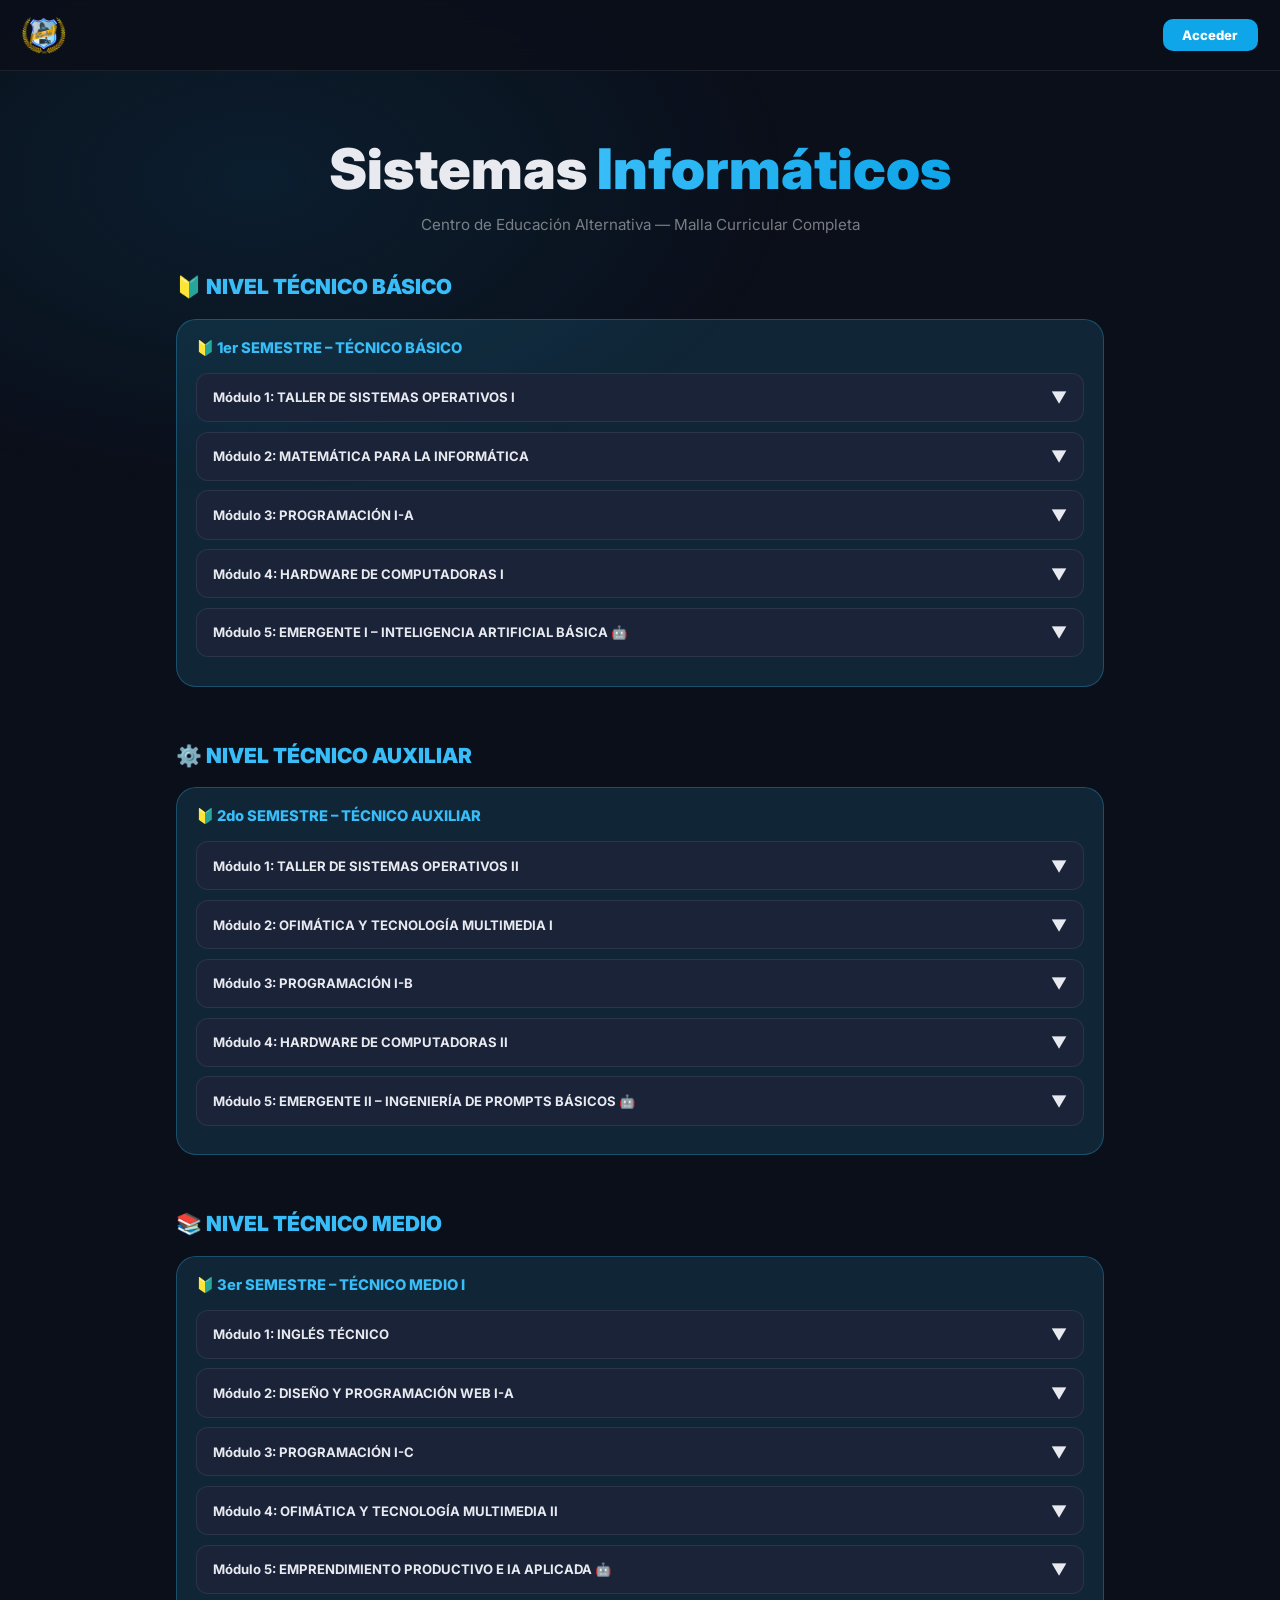
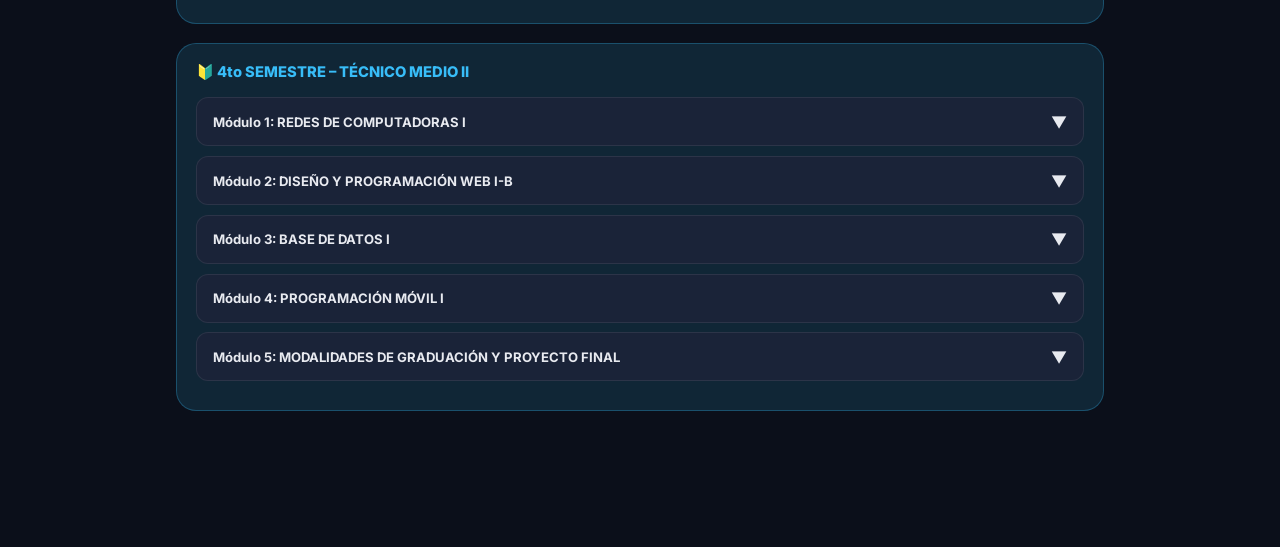
<file: frontend/profesor/dashboard.html>
﻿<!DOCTYPE html>
<html lang="es">
<head>
<meta charset="UTF-8">
<meta name="viewport" content="width=device-width, initial-scale=1.0">
<title>Sistemas Informáticos CEA – Panel Profesor</title>
<!-- PWA Meta Tags -->
<link rel="manifest" href="../instalar/manifest.json">
<meta name="theme-color" content="#0ea5e9">
<link rel="apple-touch-icon" href="../images/logo.png">
<link href="https://fonts.googleapis.com/css2?family=Inter:wght@400;600;700;800;900&display=swap" rel="stylesheet">
<style>
*,*::before,*::after{margin:0;padding:0;box-sizing:border-box}
:root{--a:#0ea5e9;--a2:#38bdf8;--dark:#0b0f1a;--card:#131929;--card2:#1a2338;--b:rgba(255,255,255,.08);--t:#e8eaf0;--m:rgba(255,255,255,.45);--cel:rgba(56,189,248,.13)}
body{font-family:'Inter',sans-serif;background:var(--dark);color:var(--t);min-height:100vh;overflow-x:hidden}

/* HEADER */
header{position:sticky;top:0;z-index:100;display:flex;align-items:center;justify-content:space-between;padding:.8rem 1.2rem;border-bottom:1px solid var(--b);backdrop-filter:blur(14px);background:rgba(11,15,26,.92)}
.hdr-name{font-size:.85rem;font-weight:800;text-transform:uppercase;color:var(--t)}
.hdr-badge{background:var(--a);color:#fff;padding:.3rem .8rem;border-radius:20px;font-size:.7rem;font-weight:800;text-align:center}
.btn-out{background:rgba(248,113,113,.1);color:#f87171;border:1px solid rgba(248,113,113,.3);padding:.35rem .8rem;border-radius:16px;cursor:pointer;font-weight:700;font-size:.7rem}

/* HERO */
.hero{text-align:center;padding:2.5rem 1rem 1.5rem}
.hero h1{font-size:1.5rem;font-weight:900;margin-bottom:.5rem}
.hero p{color:var(--m);font-size:.85rem;line-height:1.4;max-width:400px;margin:0 auto}

.wrap{max-width:700px;margin:0 auto;padding:0 1rem 5rem}

/* PESTAÑAS SEMESTRE */
.sem-tabs{display:flex;gap:.4rem;overflow-x:auto;padding-bottom:.5rem;margin-bottom:1.5rem;scrollbar-width:none}
.sem-tabs::-webkit-scrollbar{display:none}
.sem-btn{padding:.45rem 1rem;border-radius:20px;border:1.5px solid var(--b);background:none;color:var(--m);cursor:pointer;font-weight:700;font-size:.72rem;white-space:nowrap}
.sem-btn.active{border-color:var(--a2);color:var(--a2);background:var(--cel)}

/* MÓDULOS */
.mod-card{background:var(--card2);border:1px solid var(--b);border-radius:16px;margin-bottom:1rem;overflow:hidden}
.mod-header{padding:1.2rem;cursor:pointer;display:flex;justify-content:space-between;align-items:center;background:var(--card)}
.mod-name{font-size:.95rem;font-weight:800;color:var(--t)}
.mod-name span{color:var(--a2);margin-right:.4rem}
.mod-body{display:none;padding:1.2rem;border-top:1px solid var(--b)}
.mod-card.open .mod-body{display:block}

/* PESTAÑAS TEMA */
.tema-tabs{display:flex;gap:.5rem;overflow-x:auto;margin-bottom:1.2rem;scrollbar-width:none}
.tema-tabs::-webkit-scrollbar{display:none}
.tema-btn{padding:.4rem 1rem;border-radius:20px;border:1px solid var(--b);background:rgba(255,255,255,.03);color:var(--m);cursor:pointer;font-weight:700;font-size:.75rem;white-space:nowrap;transition:.2s}
.tema-btn.active{background:var(--a);color:#fff;border-color:var(--a)}

/* CONTENIDO TEMA */
.tema-content{display:none}
.tema-content.active{display:block}

/* INPUTS MATERIAL */
.mat-list{display:flex;flex-direction:column;gap:1rem}
.mat-item{background:rgba(0,0,0,.2);padding:1rem;border-radius:12px;border:1px solid var(--b)}
.mat-header{display:flex;align-items:center;gap:.5rem;margin-bottom:.6rem}
.mat-icon{font-size:1.1rem}
.mat-title{font-size:.75rem;font-weight:800;color:var(--a2);text-transform:uppercase}
.slot-input{width:100%;background:rgba(255,255,255,.05);border:1px solid var(--b);border-radius:8px;padding:.7rem;color:var(--t);font-size:.8rem;margin-bottom:.6rem;outline:none;transition:.2s}
.slot-input:focus{border-color:var(--a)}
.btn-save{background:var(--a);color:#fff;border:none;padding:.6rem 1.2rem;border-radius:8px;font-weight:800;cursor:pointer;font-size:.75rem;width:100%}

/* Cambio contraseña */
.pass-card{background:var(--card);border:1px solid var(--b);border-radius:16px;padding:1.2rem;margin-top:2rem}
.pass-card h4{font-size:.8rem;font-weight:800;color:var(--a2);margin-bottom:.8rem}
.pass-input{width:100%;background:rgba(255,255,255,.05);border:1px solid var(--b);border-radius:8px;padding:.6rem;color:var(--t);font-size:.82rem;margin-bottom:.6rem;outline:none}
.btn-pass{width:100%;background:var(--a);color:#fff;border:none;padding:.7rem;border-radius:8px;font-weight:800;cursor:pointer}

/* Toast */
#toast{position:fixed;bottom:1.5rem;left:50%;transform:translateX(-50%);background:#0f172a;border:1.5px solid var(--a);padding:.8rem 1.6rem;border-radius:12px;font-size:.82rem;font-weight:700;display:none;z-index:999;white-space:nowrap;text-align:center}
</style>
</head>
<body>

<header>
  <div class="hdr-name" id="hdr-name">PROFESOR</div>
  <div class="hdr-badge" id="hdr-badge">Cargando...</div>
  <button class="btn-out" id="btn-logout">Salir</button>
</header>

<div class="hero">
  <h1 id="welcome-title">¡Hola!</h1>
  <p>Aquí tu aprendizaje. Selecciona un nivel y explora tus módulos de estudio.</p>
</div>

<div class="wrap">
  <div class="sem-tabs" id="sem-tabs"></div>
  <div id="mods-area"><p style="color:var(--m);text-align:center;padding:2rem">Cargando módulos...</p></div>

  <!-- Cambio contraseña -->
  <div class="pass-card">
    <h4>🔑 Cambiar Contraseña</h4>
    <input class="pass-input" type="password" id="np1" placeholder="Nueva contraseña (mín. 4 caracteres)">
    <input class="pass-input" type="password" id="np2" placeholder="Repetir contraseña">
    <button class="btn-pass" onclick="cambiarPass()">Actualizar Contraseña</button>
    <div id="pass-msg" style="font-size:.72rem;margin-top:.5rem;text-align:center"></div>
  </div>
</div>

<div id="toast"></div>

<script>
const API = "https://Sistemas Informáticos CEA-backend-production-1d08.up.railway.app";
const TOKEN = localStorage.getItem('token');

const MALLA = {
  "Básico":     [{ sem:"1er SEMESTRE – BÁSICO",      mods:["Introducción a la Informática","Pensamiento Computacional","Lógica de Programación I","Algoritmos I","Módulo Emergente I (IA básica)"] }],
  "Auxiliar":   [{ sem:"2do SEMESTRE – AUXILIAR",     mods:["Lógica de Programación II","Estructuras de Control","Funciones","Bases de Datos Básicas","Módulo Emergente II (Prompts)"] }],
  "Medio":      [{ sem:"3er SEMESTRE – MEDIO I",      mods:["Programación con Python","Estructuras de Datos","Bases de Datos I","Sistemas Operativos y Redes","Módulo Emergente III"] },
                 { sem:"4to SEMESTRE – MEDIO II",     mods:["Frontend","Backend Básico","Base de Datos II","Control de Versiones","Módulo Emergente IV (Contexto IA)"] }],
  "Superior":   [{ sem:"5to SEMESTRE – SUPERIOR I",   mods:["Frontend Avanzado","Backend Avanzado","Arquitectura de Software","Seguridad Informática","Módulo Emergente V (SDD)"] },
                 { sem:"6to SEMESTRE – SUPERIOR II",  mods:["DevOps Básico","Testing de Software","Despliegue","Gestión de Proyectos","Módulo Emergente VI (Flujo IA)"] }],
  "Ingeniería": [{ sem:"7mo SEMESTRE – INGENIERÍA I",  mods:["Estructuras de Datos Avanzadas","Algoritmos","Complejidad Computacional","Bases de Datos Avanzadas","Módulo Emergente VII"] },
                 { sem:"8vo SEMESTRE – INGENIERÍA II", mods:["Arquitectura Avanzada","Cloud Computing","Infraestructura","Seguridad Avanzada","Módulo Emergente VIII"] },
                 { sem:"9no SEMESTRE – INGENIERÍA III",mods:["IA en Desarrollo","Spec-Driven Development","Ingeniería de Prompts","Automatización Avanzada","Módulo Emergente IX (Ética IA)"] },
                 { sem:"10mo SEMESTRE – INGENIERÍA IV",mods:["Proyecto de Grado","Documentación Técnica","Emprendimiento Tecnológico","Inserción Laboral","Módulo Emergente X (IA aplicada)"] }]
};

const TIPOS = [
  {id:'teoria', lbl:'Teoría', ico:'📄'},
  {id:'presentacion', lbl:'Presentación', ico:'📊'},
  {id:'audio', lbl:'Audio', ico:'🎵'},
  {id:'video', lbl:'Video', ico:'🎥'},
  {id:'evaluacion', lbl:'Evaluación', ico:'📝'}
];

let modNameToId = {};
let NIVEL = "";
let SEMESTRE_IDX = 0;

// ── INIT
window.addEventListener('DOMContentLoaded', async () => {
  const u = JSON.parse(localStorage.getItem('user') || '{}');
  if (!TOKEN || u.rol !== 'profesor') { window.location.replace('../index.html'); return; }

  const nombre = (u.nombre || 'Profesor').split(' ')[0].toUpperCase();
  document.getElementById('hdr-name').textContent = nombre;
  document.getElementById('welcome-title').textContent = `¡Hola, ${nombre}!`;
  
  const nivelVisual = u.nivel_asignado || 'No asignado';
  document.getElementById('hdr-badge').textContent = `🎯 ${nivelVisual}`;
  NIVEL = detectarNivel(nivelVisual);

  document.getElementById('btn-logout').addEventListener('click', () => {
    localStorage.clear();
    window.location.replace('../index.html');
  });

  try {
    const r = await fetch(API + '/modulos/');
    const d = await r.json();
    (d.modulos || []).forEach(m => { modNameToId[m.nombre.trim()] = m.id; });
  } catch(e) { console.error(e); }

  renderSemTabs();
  renderModulos(SEMESTRE_IDX);
});

function detectarNivel(s) {
  const low = s.toLowerCase();
  if (low.includes('ingenier')) return 'Ingeniería';
  if (low.includes('superior')) return 'Superior';
  if (low.includes('medio'))    return 'Medio';
  if (low.includes('auxiliar')) return 'Auxiliar';
  return 'Básico';
}

function renderSemTabs() {
  const sems = MALLA[NIVEL] || MALLA['Básico'];
  const tabsEl = document.getElementById('sem-tabs');
  if (sems.length <= 1) { tabsEl.style.display = 'none'; return; }
  tabsEl.innerHTML = sems.map((s, i) => `
    <button class="sem-btn ${i===0?'active':''}" onclick="switchSem(${i}, this)">${s.sem.split(' – ')[0]}</button>
  `).join('');
}

function switchSem(idx, btn) {
  document.querySelectorAll('.sem-btn').forEach(b => b.classList.remove('active'));
  btn.classList.add('active');
  SEMESTRE_IDX = idx;
  renderModulos(idx);
}

function renderModulos(semIdx) {
  const sems = MALLA[NIVEL] || MALLA['Básico'];
  const sem  = sems[semIdx] || sems[0];
  const area = document.getElementById('mods-area');

  area.innerHTML = sem.mods.map((modName, mi) => `
    <div class="mod-card" id="mc-${mi}">
      <div class="mod-header" onclick="toggleMod(${mi}, '${modName.replace(/'/g,"\\'")}')">
        <div class="mod-name"><span>${mi+1}.</span> ${modName}</div>
        <span style="color:var(--m)">▼</span>
      </div>
      <div class="mod-body" id="mb-${mi}">
        <div class="tema-tabs">
          ${[1,2,3,4].map(t => `<button class="tema-btn ${t===1?'active':''}" onclick="switchTema(${mi}, ${t})" id="tbtn-${mi}-${t}">Tema ${t}</button>`).join('')}
        </div>
        <div class="tema-containers">
          ${[1,2,3,4].map(t => `
            <div class="tema-content ${t===1?'active':''}" id="tcont-${mi}-${t}">
              <div class="mat-list">
                ${TIPOS.map(tipo => `
                  <div class="mat-item">
                    <div class="mat-header">
                      <span class="mat-icon">${tipo.ico}</span>
                      <span class="mat-title">${tipo.lbl}</span>
                    </div>
                    <input class="slot-input" type="url" id="sl-${mi}-${t}-${tipo.id}" placeholder="Enlace...">
                    <button class="btn-save" onclick="guardar(${mi},${t},'${tipo.id}')">Guardar</button>
                  </div>
                `).join('')}
                
                <!-- Extras Dinámicos -->
                <div id="extras-container-${mi}-${t}"></div>
                <div class="mat-item" style="background: rgba(14, 165, 233, 0.1); border-style: dashed;">
                  <div class="mat-header">
                    <span class="mat-icon">➕</span>
                    <span class="mat-title">Agregar Material Extra</span>
                  </div>
                  <input class="slot-input" type="text" id="extra-tit-${mi}-${t}" placeholder="Título (Ej: PDF Adicional)" style="margin-bottom: .3rem">
                  <input class="slot-input" type="url" id="extra-url-${mi}-${t}" placeholder="Enlace...">
                  <button class="btn-save" style="background: var(--a2); color: var(--dark)" onclick="guardarExtra(${mi},${t})">Guardar Extra</button>
                </div>
              </div>
            </div>
          `).join('')}
        </div>
      </div>
    </div>
  `).join('');
}

function switchTema(mi, t) {
  for(let i=1; i<=4; i++) {
    document.getElementById(`tbtn-${mi}-${i}`).classList.remove('active');
    document.getElementById(`tcont-${mi}-${i}`).classList.remove('active');
  }
  // Activar el seleccionado
  document.getElementById(`tbtn-${mi}-${t}`).classList.add('active');
  document.getElementById(`tcont-${mi}-${t}`).classList.add('active');
}

async function toggleMod(mi, modName) {
  const card = document.getElementById('mc-'+mi);
  card.classList.toggle('open');
  if (!card.classList.contains('open')) return;

  const modId = modNameToId[modName] || Object.entries(modNameToId).find(([k])=>k.toLowerCase().includes(modName.toLowerCase().slice(0,8)))?.[1];
  if (!modId) return;

  try {
    const r = await fetch(API + '/modulos/' + modId + '/contenidos');
    const d = await r.json();
    (d.contenidos || []).forEach(c => {
      if (TIPOS.find(x => x.id === c.tipo)) {
        const el = document.getElementById(`sl-${mi}-${c.tema_num}-${c.tipo}`);
        if (el && c.url) el.value = c.url;
      } else {
        // Es un extra
        if (c.url) renderExtraUI(mi, c.tema_num, c.tipo, c.titulo, c.url);
      }
    });
  } catch {}
}

function renderExtraUI(mi, t, tipoId, titulo, url) {
  const container = document.getElementById(`extras-container-${mi}-${t}`);
  if (!container) return;
  // Solo agregar si no existe ya para no duplicar en UI
  if (document.getElementById(`sl-${mi}-${t}-${tipoId}`)) return;

  const div = document.createElement('div');
  div.className = 'mat-item';
  div.innerHTML = `
    <div class="mat-header">
      <span class="mat-icon">🔗</span>
      <span class="mat-title">${titulo}</span>
    </div>
    <input class="slot-input" type="url" id="sl-${mi}-${t}-${tipoId}" value="${url}" placeholder="Enlace...">
    <button class="btn-save" onclick="guardar(${mi},${t},'${tipoId}', '${titulo}')">Actualizar Extra</button>
  `;
  container.appendChild(div);
}

async function guardarExtra(mi, t) {
  const titInput = document.getElementById(`extra-tit-${mi}-${t}`);
  const urlInput = document.getElementById(`extra-url-${mi}-${t}`);
  const titulo = titInput.value.trim() || 'Material Extra';
  const url = urlInput.value.trim();
  if (!url) { showToast('⚠️ Ingresa un enlace'); return; }
  
  // Generar un ID único para el custom tipo
  const tipoId = 'custom_' + Date.now();
  await guardar(mi, t, tipoId, titulo, url);
  
  // Limpiar form de extras y renderizar nuevo
  titInput.value = '';
  urlInput.value = '';
  renderExtraUI(mi, t, tipoId, titulo, url);
}

async function guardar(mi, t, tipo, overrideTitle, overrideUrl) {
  const sems = MALLA[NIVEL] || MALLA['Básico'];
  const modName = sems[SEMESTRE_IDX].mods[mi];
  const url = overrideUrl || document.getElementById(`sl-${mi}-${t}-${tipo}`).value.trim();
  if (!url) { showToast('⚠️ Ingresa un enlace'); return; }

  let modId = modNameToId[modName] || Object.entries(modNameToId).find(([k])=>k.toLowerCase().includes(modName.toLowerCase().slice(0,8)))?.[1];

  if (!modId) { showToast('⚠️ Módulo no encontrado. Ejecuta /cargar-datos'); return; }

  const tituloFinal = overrideTitle || TIPOS.find(x=>x.id===tipo)?.lbl || 'Extra';

  try {
    const r = await fetch(API + '/modulos/contenido', {
      method: 'POST',
      headers: { 'Authorization': 'Bearer ' + TOKEN, 'Content-Type': 'application/json' },
      body: JSON.stringify({ modulo_id: modId, tipo, titulo: tituloFinal, url, tema_num: t })
    });
    if (r.ok) { showToast('✅ Guardado correctamente'); }
    else { showToast('❌ Error al guardar'); }
  } catch { showToast('❌ Error de conexión'); }
}

async function cambiarPass() {
  const p1  = document.getElementById('np1').value;
  const p2  = document.getElementById('np2').value;
  const msg = document.getElementById('pass-msg');
  if (p1.length < 4)  { msg.style.color='#f87171'; msg.textContent='Mínimo 4 caracteres'; return; }
  if (p1 !== p2)      { msg.style.color='#f87171'; msg.textContent='Las contraseñas no coinciden'; return; }
  try {
    const r = await fetch(API + '/auth/update-password', {
      method: 'PUT',
      headers: { Authorization: 'Bearer ' + TOKEN, 'Content-Type': 'application/json' },
      body: JSON.stringify({ new_password: p1 })
    });
    if (r.ok) {
      msg.style.color='#48d18e'; msg.textContent='✅ Contraseña actualizada';
      document.getElementById('np1').value=''; document.getElementById('np2').value='';
    } else { msg.style.color='#f87171'; msg.textContent='Error al actualizar'; }
  } catch { msg.style.color='#f87171'; msg.textContent='Error de conexión'; }
}

function showToast(msg) {
  const el = document.getElementById('toast');
  el.textContent = msg; el.style.display = 'block';
  setTimeout(() => el.style.display = 'none', 2500);
}

if ('serviceWorker' in navigator) {
  window.addEventListener('load', () => {
    navigator.serviceWorker.register('../sw.js').then(registration => {
      console.log('SW registrado: ', registration.scope);
    }).catch(err => {
      console.log('Fallo registro SW: ', err);
    });
  });
}
</script>
</body>
</html>
</file>
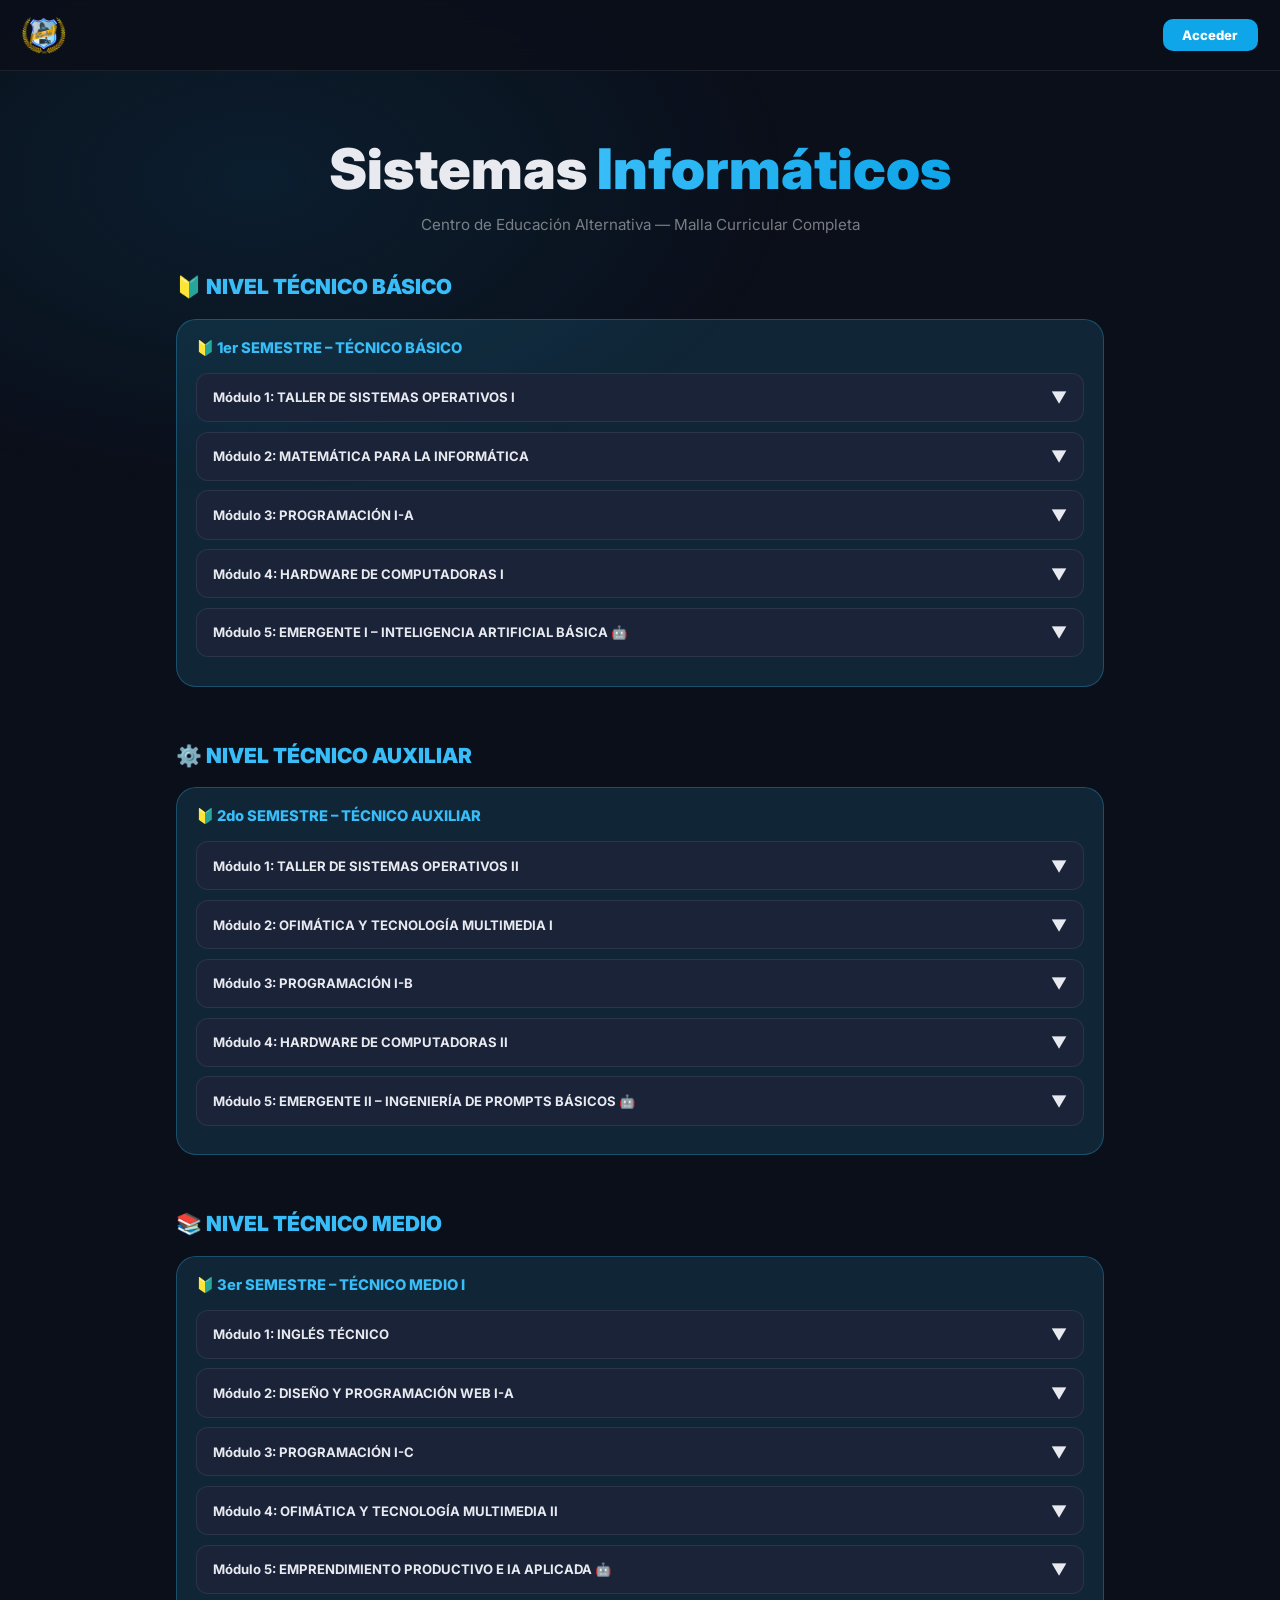
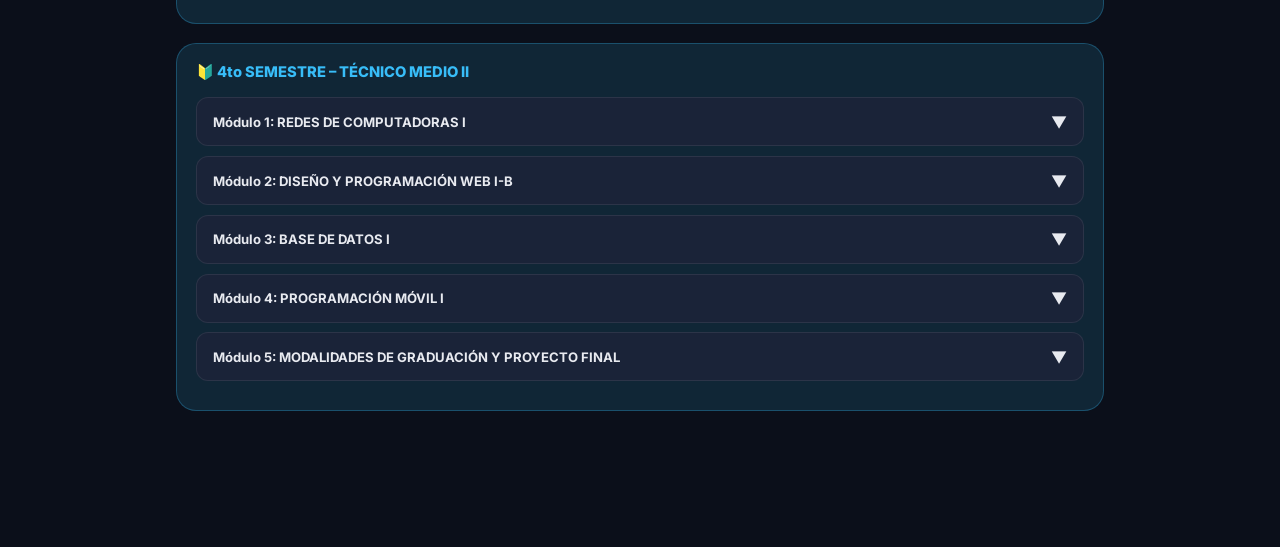
<file: frontend/student/dashboard.html>
﻿<!DOCTYPE html>
<html lang="es">
<head>
<meta charset="UTF-8">
<meta name="viewport" content="width=device-width, initial-scale=1.0">
<title>Sistemas Informáticos CEA – Mi Curso</title>
<!-- PWA Meta Tags -->
<link rel="manifest" href="../instalar/manifest.json">
<meta name="theme-color" content="#0ea5e9">
<link rel="apple-touch-icon" href="../images/logo.png">
<link href="https://fonts.googleapis.com/css2?family=Inter:wght@400;600;700;800;900&display=swap" rel="stylesheet">
<style>
*,*::before,*::after{margin:0;padding:0;box-sizing:border-box}
:root{--a:#0ea5e9;--a2:#38bdf8;--dark:#0b0f1a;--card:#131929;--card2:#1a2338;--b:rgba(255,255,255,.08);--t:#e8eaf0;--m:rgba(255,255,255,.45);--cel:rgba(56,189,248,.13)}
body{font-family:'Inter',sans-serif;background:var(--dark);color:var(--t);min-height:100vh;overflow-x:hidden}

/* HEADER */
header{position:sticky;top:0;z-index:100;display:flex;align-items:center;justify-content:space-between;padding:.8rem 1.2rem;border-bottom:1px solid var(--b);backdrop-filter:blur(14px);background:rgba(11,15,26,.92)}
.hdr-name{font-size:.85rem;font-weight:800;text-transform:uppercase;color:var(--t)}
.hdr-badge{background:var(--a);color:#fff;padding:.3rem .8rem;border-radius:20px;font-size:.7rem;font-weight:800;text-align:center}
.btn-out{background:rgba(248,113,113,.1);color:#f87171;border:1px solid rgba(248,113,113,.3);padding:.35rem .8rem;border-radius:16px;cursor:pointer;font-weight:700;font-size:.7rem}

/* HERO */
.hero{text-align:center;padding:2.5rem 1rem 1.5rem}
.hero h1{font-size:1.5rem;font-weight:900;margin-bottom:.5rem}
.hero p{color:var(--m);font-size:.85rem;line-height:1.4;max-width:400px;margin:0 auto}

.wrap{max-width:700px;margin:0 auto;padding:0 1rem 5rem}

/* PESTAÑAS SEMESTRE */
.sem-tabs{display:flex;gap:.4rem;overflow-x:auto;padding-bottom:.5rem;margin-bottom:1.5rem;scrollbar-width:none}
.sem-tabs::-webkit-scrollbar{display:none}
.sem-btn{padding:.45rem 1rem;border-radius:20px;border:1.5px solid var(--b);background:none;color:var(--m);cursor:pointer;font-weight:700;font-size:.72rem;white-space:nowrap}
.sem-btn.active{border-color:var(--a2);color:var(--a2);background:var(--cel)}

/* MÓDULOS */
.mod-card{background:var(--card2);border:1px solid var(--b);border-radius:16px;margin-bottom:1rem;overflow:hidden}
.mod-header{padding:1.2rem;cursor:pointer;display:flex;justify-content:space-between;align-items:center;background:var(--card)}
.mod-name{font-size:.95rem;font-weight:800;color:var(--t)}
.mod-name span{color:var(--a2);margin-right:.4rem}
.mod-body{display:none;padding:1.2rem;border-top:1px solid var(--b)}
.mod-card.open .mod-body{display:block}

/* PESTAÑAS TEMA */
.tema-tabs{display:flex;gap:.5rem;overflow-x:auto;margin-bottom:1.2rem;scrollbar-width:none}
.tema-tabs::-webkit-scrollbar{display:none}
.tema-btn{padding:.4rem 1rem;border-radius:20px;border:1px solid var(--b);background:rgba(255,255,255,.03);color:var(--m);cursor:pointer;font-weight:700;font-size:.75rem;white-space:nowrap;transition:.2s}
.tema-btn.active{background:var(--a);color:#fff;border-color:var(--a)}

/* CONTENIDO TEMA */
.tema-content{display:none}
.tema-content.active{display:block}

/* GRID MATERIALES ESTUDIANTE */
.mat-grid{display:grid;grid-template-columns:repeat(2, 1fr);gap:.8rem}
.mat-btn{display:flex;flex-direction:column;align-items:center;justify-content:center;background:rgba(255,255,255,.03);border:1px solid var(--b);border-radius:12px;padding:1.5rem 1rem;text-decoration:none;color:var(--m);transition:.2s;gap:.6rem;text-align:center}
.mat-btn:hover{background:rgba(255,255,255,.06)}
.mat-btn.active-mat{background:rgba(56,189,248,.1);border-color:rgba(56,189,248,.3);color:var(--t)}
.mat-btn.active-mat:hover{background:rgba(56,189,248,.15)}
.mat-icon{font-size:2rem}
.mat-title{font-size:.75rem;font-weight:800;text-transform:uppercase}

/* Cambio contraseña */
.pass-card{background:var(--card);border:1px solid var(--b);border-radius:16px;padding:1.2rem;margin-top:2rem}
.pass-card h4{font-size:.8rem;font-weight:800;color:var(--a2);margin-bottom:.8rem}
.pass-input{width:100%;background:rgba(255,255,255,.05);border:1px solid var(--b);border-radius:8px;padding:.6rem;color:var(--t);font-size:.82rem;margin-bottom:.6rem;outline:none}
.btn-pass{width:100%;background:var(--a);color:#fff;border:none;padding:.7rem;border-radius:8px;font-weight:800;cursor:pointer}

#toast{position:fixed;bottom:1.5rem;left:50%;transform:translateX(-50%);background:#0f172a;border:1.5px solid var(--a);padding:.8rem 1.6rem;border-radius:12px;font-size:.82rem;font-weight:700;display:none;z-index:999;white-space:nowrap;text-align:center}

@media(max-width: 480px) {
    .mat-btn { padding: 1.2rem .5rem; }
}
</style>
</head>
<body>

<header>
  <div class="hdr-name" id="hdr-name">ESTUDIANTE</div>
  <div class="hdr-badge" id="hdr-badge">Cargando...</div>
  <button class="btn-out" id="btn-logout">Salir</button>
</header>

<div class="hero">
  <h1 id="welcome-title">¡Hola!</h1>
  <p>Aquí tu aprendizaje. Selecciona un nivel y explora tus módulos de estudio.</p>
</div>

<div class="wrap">
  <div class="sem-tabs" id="sem-tabs"></div>
  <div id="mods-area"><p style="color:var(--m);text-align:center;padding:2rem">Cargando curso...</p></div>

  <!-- Cambio contraseña -->
  <div class="pass-card">
    <h4>🔑 Cambiar Contraseña</h4>
    <input class="pass-input" type="password" id="np1" placeholder="Nueva contraseña (mín. 4 caracteres)">
    <input class="pass-input" type="password" id="np2" placeholder="Repetir contraseña">
    <button class="btn-pass" onclick="cambiarPass()">Actualizar Contraseña</button>
    <div id="pass-msg" style="font-size:.72rem;margin-top:.4rem;text-align:center"></div>
  </div>
</div>

<div id="toast"></div>

<script>
const API   = "https://Sistemas Informáticos CEA-backend-production-1d08.up.railway.app";
const TOKEN = localStorage.getItem('token');

const MALLA = {
  "Básico":     [{ sem:"1er SEMESTRE – BÁSICO",      mods:["Introducción a la Informática","Pensamiento Computacional","Lógica de Programación I","Algoritmos I","Módulo Emergente I (IA básica)"] }],
  "Auxiliar":   [{ sem:"2do SEMESTRE – AUXILIAR",     mods:["Lógica de Programación II","Estructuras de Control","Funciones","Bases de Datos Básicas","Módulo Emergente II (Prompts)"] }],
  "Medio":      [{ sem:"3er SEMESTRE – MEDIO I",      mods:["Programación con Python","Estructuras de Datos","Bases de Datos I","Sistemas Operativos y Redes","Módulo Emergente III"] },
                 { sem:"4to SEMESTRE – MEDIO II",     mods:["Frontend","Backend Básico","Base de Datos II","Control de Versiones","Módulo Emergente IV (Contexto IA)"] }],
  "Superior":   [{ sem:"5to SEMESTRE – SUPERIOR I",   mods:["Frontend Avanzado","Backend Avanzado","Arquitectura de Software","Seguridad Informática","Módulo Emergente V (SDD)"] },
                 { sem:"6to SEMESTRE – SUPERIOR II",  mods:["DevOps Básico","Testing de Software","Despliegue","Gestión de Proyectos","Módulo Emergente VI (Flujo IA)"] }],
  "Ingeniería": [{ sem:"7mo SEMESTRE – INGENIERÍA I",  mods:["Estructuras de Datos Avanzadas","Algoritmos","Complejidad Computacional","Bases de Datos Avanzadas","Módulo Emergente VII"] },
                 { sem:"8vo SEMESTRE – INGENIERÍA II", mods:["Arquitectura Avanzada","Cloud Computing","Infraestructura","Seguridad Avanzada","Módulo Emergente VIII"] },
                 { sem:"9no SEMESTRE – INGENIERÍA III",mods:["IA en Desarrollo","Spec-Driven Development","Ingeniería de Prompts","Automatización Avanzada","Módulo Emergente IX (Ética IA)"] },
                 { sem:"10mo SEMESTRE – INGENIERÍA IV",mods:["Proyecto de Grado","Documentación Técnica","Emprendimiento Tecnológico","Inserción Laboral","Módulo Emergente X (IA aplicada)"] }]
};

const TIPOS = [
  {id:'teoria', lbl:'Teoría', ico:'📄'},
  {id:'presentacion', lbl:'Presentación', ico:'📊'},
  {id:'audio', lbl:'Audio', ico:'🎵'},
  {id:'video', lbl:'Video', ico:'🎥'},
  {id:'evaluacion', lbl:'Evaluación', ico:'✅'}
];

let modNameToId = {};
let NIVEL = 'Básico';
let SEM_IDX = 0;

window.addEventListener('DOMContentLoaded', async () => {
  const u = JSON.parse(localStorage.getItem('user') || '{}');
  if (!TOKEN) { window.location.replace('../index.html'); return; }

  const nombre = (u.nombre || 'Estudiante').split(' ')[0].toUpperCase();
  document.getElementById('hdr-name').textContent = nombre;
  document.getElementById('welcome-title').textContent = `¡Hola, ${nombre}!`;
  
  const nivelVisual = u.nivel_asignado || 'No asignado';
  document.getElementById('hdr-badge').textContent = `🎯 ${nivelVisual}`;
  NIVEL = detectarNivel(nivelVisual);

  document.getElementById('btn-logout').addEventListener('click', () => {
    localStorage.clear(); window.location.replace('../index.html');
  });

  try {
    const r = await fetch(API + '/modulos/');
    const d = await r.json();
    (d.modulos || []).forEach(m => { modNameToId[m.nombre.trim()] = m.id; });
  } catch {}

  renderTabs();
  renderMods(0);
});

function detectarNivel(s) {
  const low = s.toLowerCase();
  if (low.includes('ingenier')) return 'Ingeniería';
  if (low.includes('superior')) return 'Superior';
  if (low.includes('medio'))    return 'Medio';
  if (low.includes('auxiliar')) return 'Auxiliar';
  return 'Básico';
}

function renderTabs() {
  const sems  = MALLA[NIVEL] || MALLA['Básico'];
  const tabEl = document.getElementById('sem-tabs');
  if (sems.length <= 1) { tabEl.style.display = 'none'; return; }
  tabEl.innerHTML = sems.map((s, i) =>
    `<button class="sem-btn ${i===0?'active':''}" onclick="switchSem(${i},this)">${s.sem.split(' – ')[0]}</button>`
  ).join('');
}

function switchSem(idx, btn) {
  document.querySelectorAll('.sem-btn').forEach(b => b.classList.remove('active'));
  btn.classList.add('active');
  SEM_IDX = idx;
  renderMods(idx);
}

function renderMods(idx) {
  const sems = MALLA[NIVEL] || MALLA['Básico'];
  const sem  = sems[idx] || sems[0];
  const area = document.getElementById('mods-area');
  
  area.innerHTML = sem.mods.map((modName, mi) => `
    <div class="mod-card" id="mc-${mi}">
      <div class="mod-header" onclick="toggleMod(${mi}, '${modName.replace(/'/g,"\\'")}')">
        <div class="mod-name"><span>${mi+1}.</span> ${modName}</div>
        <span style="color:var(--m)">▼</span>
      </div>
      <div class="mod-body" id="mb-${mi}">
        <div class="tema-tabs">
          ${[1,2,3,4].map(t => `<button class="tema-btn ${t===1?'active':''}" onclick="switchTema(${mi}, ${t})" id="tbtn-${mi}-${t}">Tema ${t}</button>`).join('')}
        </div>
        <div class="tema-containers">
          ${[1,2,3,4].map(t => `
            <div class="tema-content ${t===1?'active':''}" id="tcont-${mi}-${t}">
              <div class="mat-grid" id="mgrid-${mi}-${t}">
                ${TIPOS.map(tipo => `
                  <div class="mat-btn" id="btn-${mi}-${t}-${tipo.id}">
                    <div class="mat-icon">${tipo.ico}</div>
                    <div class="mat-title">${tipo.lbl}</div>
                  </div>
                `).join('')}
              </div>
            </div>
          `).join('')}
        </div>
      </div>
    </div>`).join('');
}

function switchTema(mi, t) {
  for(let i=1; i<=4; i++) {
    document.getElementById(`tbtn-${mi}-${i}`).classList.remove('active');
    document.getElementById(`tcont-${mi}-${i}`).classList.remove('active');
  }
  document.getElementById(`tbtn-${mi}-${t}`).classList.add('active');
  document.getElementById(`tcont-${mi}-${t}`).classList.add('active');
}

async function toggleMod(mi, modName) {
  const card = document.getElementById('mc-'+mi);
  card.classList.toggle('open');
  if (!card.classList.contains('open')) return;

  const modId = modNameToId[modName] || Object.entries(modNameToId).find(([k]) => k.toLowerCase().includes(modName.toLowerCase().slice(0,8)))?.[1];

  if (!modId) return;

  try {
    const r = await fetch(API + '/modulos/' + modId + '/contenidos');
    const d = await r.json();
    const items = (d.contenidos || []).filter(c => c.url);

    items.forEach(c => {
      // Intentar encontrar el botón base
      const btn = document.getElementById(`btn-${mi}-${c.tema_num}-${c.tipo}`);
      
      if(btn) {
        // Es un material base (Teoría, Presentación, etc.)
        btn.classList.add('active-mat');
        btn.href = c.url;
        btn.target = "_blank";
        if(btn.tagName.toLowerCase() !== 'a') {
          btn.outerHTML = btn.outerHTML.replace(/^<div/, '<a').replace(/<\/div>$/, '</a>');
        }
      } else {
        // Es un material extra, crearlo dinámicamente
        const grid = document.getElementById(`mgrid-${mi}-${c.tema_num}`);
        if(grid && !document.getElementById(`btn-extra-${c.id}`)) {
          const a = document.createElement('a');
          a.href = c.url;
          a.target = "_blank";
          a.className = 'mat-btn active-mat';
          a.id = `btn-extra-${c.id}`;
          a.innerHTML = `
            <div class="mat-icon">🔗</div>
            <div class="mat-title">${c.titulo}</div>
          `;
          grid.appendChild(a);
        }
      }
    });
  } catch {}
}

async function cambiarPass() {
  const p1  = document.getElementById('np1').value;
  const p2  = document.getElementById('np2').value;
  const msg = document.getElementById('pass-msg');
  if (p1.length < 4)  { msg.style.color='#f87171'; msg.textContent='Mínimo 4 caracteres'; return; }
  if (p1 !== p2)      { msg.style.color='#f87171'; msg.textContent='Las contraseñas no coinciden'; return; }
  try {
    const r = await fetch(API + '/auth/update-password', {
      method:'PUT',
      headers:{ Authorization:'Bearer '+TOKEN, 'Content-Type':'application/json' },
      body: JSON.stringify({ new_password: p1 })
    });
    if (r.ok) {
      msg.style.color='#48d18e'; msg.textContent='✅ Contraseña actualizada';
      document.getElementById('np1').value=''; document.getElementById('np2').value='';
    } else { msg.style.color='#f87171'; msg.textContent='Error al actualizar'; }
  } catch { msg.style.color='#f87171'; msg.textContent='Error de conexión'; }
}

if ('serviceWorker' in navigator) {
  window.addEventListener('load', () => {
    navigator.serviceWorker.register('../sw.js').then(registration => {
      console.log('SW registrado: ', registration.scope);
    }).catch(err => {
      console.log('Fallo registro SW: ', err);
    });
  });
}
</script>
</body>
</html>
</file>
